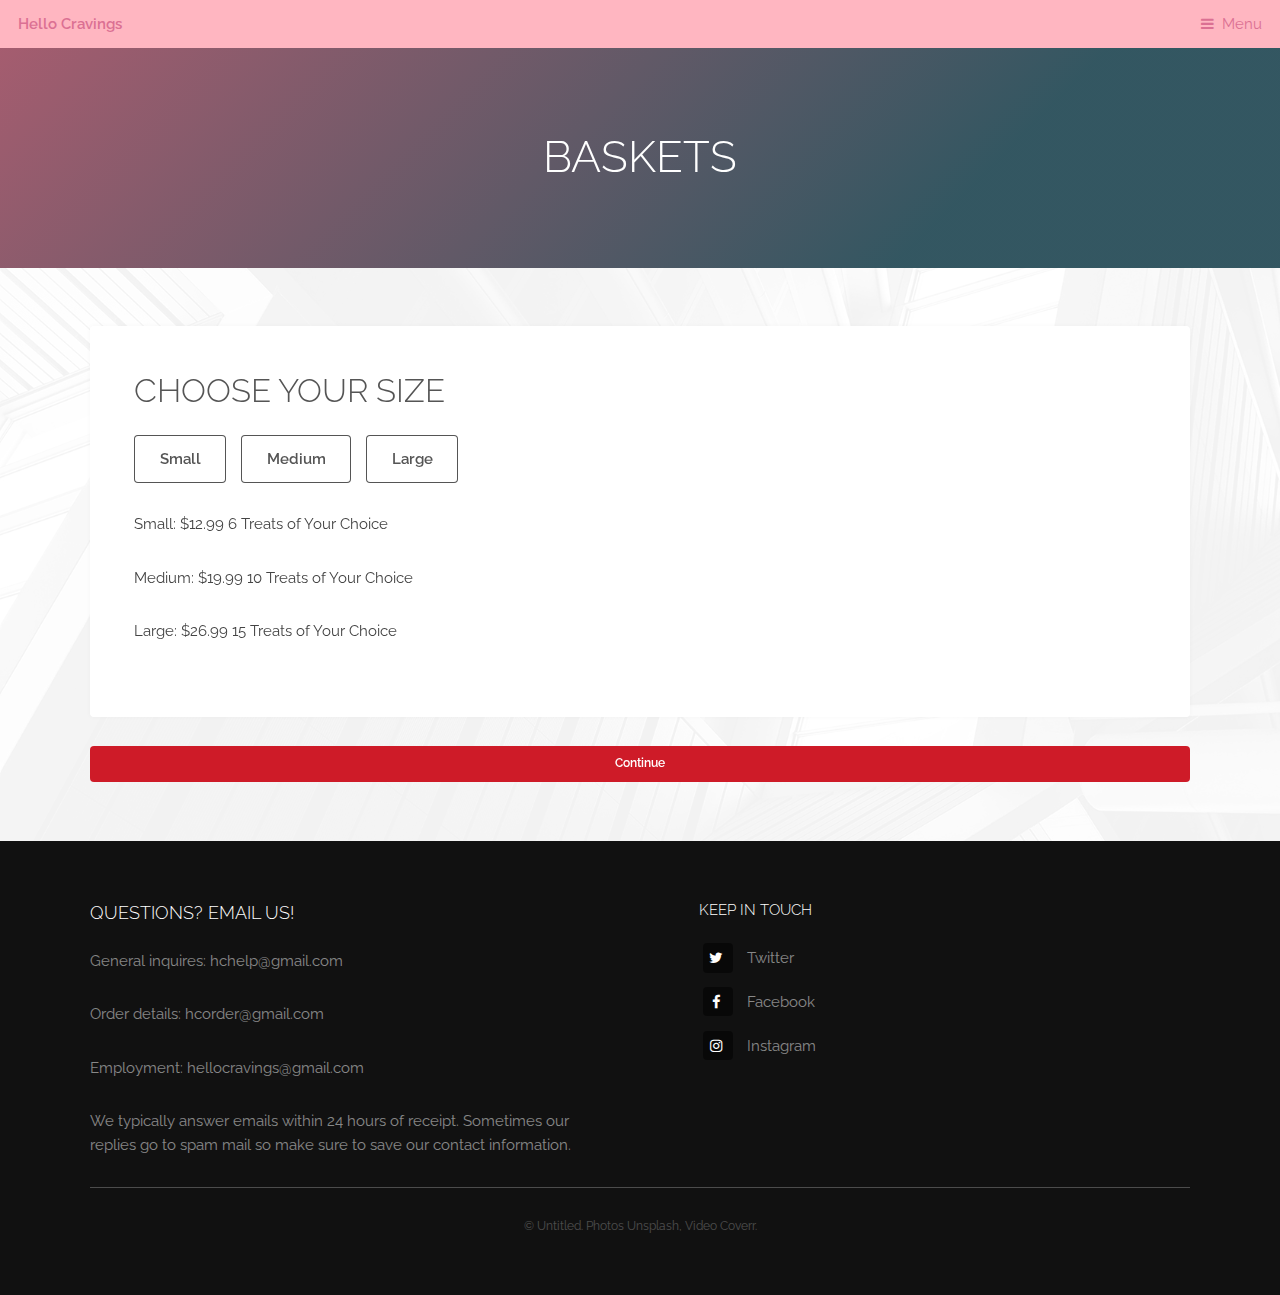
<file: baskets.html>
<!DOCTYPE HTML>
<!--
	Industrious by TEMPLATED
	templated.co @templatedco
	Released for free under the Creative Commons Attribution 3.0 license (templated.co/license)
-->
<html>
	<head>
		<title>Baskets - Hello Cravings</title>
		<meta charset="utf-8" />
		<meta name="viewport" content="width=device-width, initial-scale=1, user-scalable=no" />
		<meta name="description" content="" />
		<meta name="keywords" content="" />
		<link rel="stylesheet" href="assets/css/main.css" />
	</head>
	<body class="is-preload">

		<!-- Header -->
			<header id="header">
				<a class="logo" href="home page.html">Hello Cravings</a>
				<nav>
					<a href="#menu">Menu</a>
				</nav>
			</header>

		<!-- Nav -->
			<nav id="menu">
				<ul class="links">
					<li><a href="home page.html">Home</a></li>
					<li><a href="new.html">Monthly Specials</li>
					<li><a href="browse.html">Browse</a></li>
					<li><a href="baskets.html">Basket Options</a></li>
				</ul>
			</nav>

		<!-- Heading -->
			<div id="heading" >
				<h1>Baskets</h1>
			</div>

		<!-- Main -->
			<section id="main" class="wrapper">
				<div class="inner">
					<div class="content">
						<header>
							<h2>Choose your size</h2>
						</header>
						<ul class="actions">
							<li><a href="#" class="button">Small</a></li>
							<li><a href="#" class="button">Medium</a></li>
							<li><a href="#" class="button">Large</a></li>
						</ul>
						<p>Small: $12.99 6 Treats of Your Choice </p>
						<p>Medium: $19.99 10 Treats of Your Choice</p>
						<p>Large: $26.99 15 Treats of Your Choice</p>
						
					</div>
					<ul class="actions fit">
						<li><a href="#" class="button primary fit small">Continue</a></li>
						
					</ul>
				</div>
			</section>

		<!-- Footer -->
			<footer id="footer">
				<div class="inner">
					<div class="content">
						<section>
							<h3>Questions? Email Us!</h3>
							<p> General inquires: hchelp@gmail.com </p>
								<p>Order details: hcorder@gmail.com
								</p>
								<p>Employment: hellocravings@gmail.com</p>
								<p>We typically answer emails within 24 hours of receipt. Sometimes our replies go to spam mail so make sure to save our contact information.</p>
						</section>
					
						<section>
							<h4>Keep in touch</h4>
							<ul class="plain">
								<li><a href="#"><i class="icon fa-twitter">&nbsp;</i>Twitter</a></li>
								<li><a href="#"><i class="icon fa-facebook">&nbsp;</i>Facebook</a></li>
								<li><a href="#"><i class="icon fa-instagram">&nbsp;</i>Instagram</a></li>
								
							</ul>
						</section>
					</div>
					<div class="copyright">
						&copy; Untitled. Photos <a href="https://unsplash.co">Unsplash</a>, Video <a href="https://coverr.co">Coverr</a>.
					</div>
				</div>
			</footer>

		<!-- Scripts -->
			<script src="assets/js/jquery.min.js"></script>
			<script src="assets/js/browser.min.js"></script>
			<script src="assets/js/breakpoints.min.js"></script>
			<script src="assets/js/util.js"></script>
			<script src="assets/js/main.js"></script>

	</body>
</html>
</file>
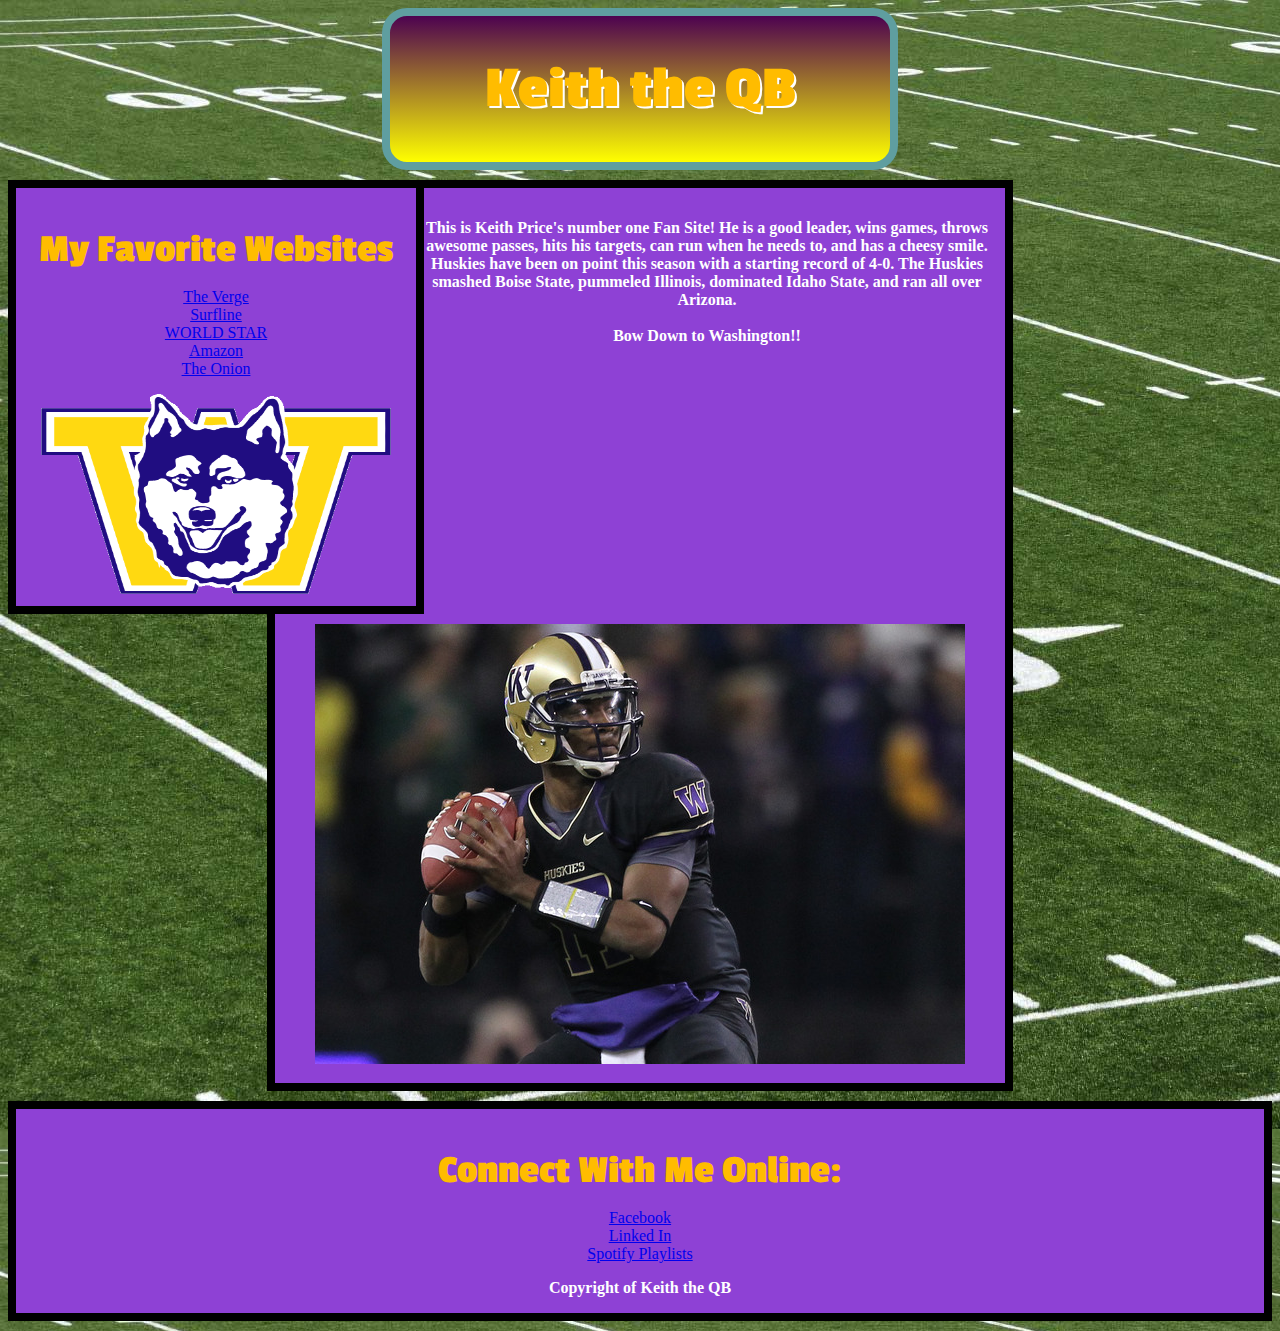
<file: introToCss.html>
<!DOCTYPE html>
	<head> 
		<title> Keith the QB  </title>
		<link rel="stylesheet" type="text/css" href="test.css" />
		<link href='http://fonts.googleapis.com/css?family=Passion+One' rel='stylesheet' type='text/css'>
	</head>

	<body>
		<div id = "Header">
			<h1> Keith the QB </h1>
		</div>
		
		<div id = "LeftNav">
			<h3> My Favorite Websites </h3>
			<ul>
				<li><a href="https://www.theverge.com">The Verge</a></li>
				<li><a href="https://www.surfline.com">Surfline</a></li>
				<li><a href="https://www.worldstarhiphop">WORLD STAR</a></li>
				<li><a href="https://www.amazon.com">Amazon</a></li>
				<li><a href="https://www.theonion.com">The Onion</a></li>
			</ul>
			<img src="icon.gif" width="350px" height="200px">
		</div>
		
		<div id = "Content">
			<p> This is Keith Price's number one Fan Site! He is a good leader, wins games, throws awesome passes, hits his targets, can run when he needs to, and has a cheesy smile. Huskies have been on point this season with a starting record of 4-0. The Huskies smashed Boise State, pummeled Illinois, dominated Idaho State, and ran all over Arizona. <br /><br /> <span id="bow">Bow Down to Washington!!</span></p>
			<img src="price.jpg">
		</div>
		
		<div id = "Footer">
			<h3>Connect With Me Online:</h3>
			<ul>
				<li><a href="https://www.Facebook.com">Facebook</a></li>
				<li><a href="https://www.Linkedin.com">Linked In</a></li>
				<li><a href="https://www.Spotify.com">Spotify Playlists</a></li>
			</ul>
			<p>Copyright of Keith the QB</p>
		</div>

	</body>

</html>
</file>
<file: test.css>
body{
    background-image: url('field.jpg');

}

p{
    color: white;
    font-family: "Ariel";
    font-weight: bold;


}

h3{
    color: #FFBC00;
    font-size: 40px;
    font-family: "Passion One";
    margin-bottom: 0px;

}

li{

}

#Header{
    width: 500px;
    margin-left: auto;
    margin-right: auto;
    margin-bottom: 10px;
    border:solid 8px black;
    border-radius: 25px; 
    text-align:center;
    background:linear-gradient(rgb(77, 2, 80), yellow);
    text-shadow: 2px 2px white;
    border-color: cadetblue;
    
}

#Header h1{
    font-size: 60px;
    font-family: "Passion One";
    color: #FFBC00;
    font-weight: bold;
 
}

#LeftNav{
    width: 400px;
    margin-left: auto;
    margin-right: auto;
    margin-bottom: 10px;
    float: left;
    border:solid 8px black;
    text-align:center;
    padding-bottom: 8px;
    background-color: #8E41D5;
}

#LeftNav img{

}

#LeftNav ul{
    list-style-type: none;
    padding-left: 0px;

}

#LeftNav h3{

}

#Content{
    width: 700px;
    margin-left: auto;
    margin-right: auto;
    margin-bottom: 10px;
    border:solid 8px black;
    text-align:center;
    padding: 15px;
    background-color: #8E41D5;
}

#Footer{
    margin-left: auto;
    margin-right: auto;
    margin-bottom: 10px;
    border:solid 8px black;
    text-align:center;
    background-color: #8E41D5;
    
}

#Footer ul{
    list-style-type: none;
    padding-left: 0px;
}
</file>
<file: assets/css/main.css>
@import url(font-awesome.min.css);
@import url("https://fonts.googleapis.com/css?family=Raleway:200,300,400,500,600");
/*
	Industrious by TEMPLATED
	templated.co @templatedco
	Released for free under the Creative Commons Attribution 3.0 license (templated.co/license)
*/
/* Basic */
@-ms-viewport {
  width: device-width; }
body {
  -ms-overflow-style: scrollbar; }

@media screen and (max-width: 480px) {
  html, body {
    min-width: 320px; } }
html {
  box-sizing: border-box; }

*, *:before, *:after {
  box-sizing: inherit; }

body {
  background: #ffffff; }
  body.is-preload *, body.is-preload *:before, body.is-preload *:after {
    -moz-animation: none !important;
    -webkit-animation: none !important;
    -ms-animation: none !important;
    animation: none !important;
    -moz-transition: none !important;
    -webkit-transition: none !important;
    -ms-transition: none !important;
    transition: none !important; }

html, body, div, span, applet, object,
iframe, h1, h2, h3, h4, h5, h6, p, blockquote,
pre, a, abbr, acronym, address, big, cite,
code, del, dfn, em, img, ins, kbd, q, s, samp,
small, strike, strong, sub, sup, tt, var, b,
u, i, center, dl, dt, dd, ol, ul, li, fieldset,
form, label, legend, table, caption, tbody,
tfoot, thead, tr, th, td, article, aside,
canvas, details, embed, figure, figcaption,
footer, header, hgroup, menu, nav, output, ruby,
section, summary, time, mark, audio, video {
  margin: 0;
  padding: 0;
  border: 0;
  font-size: 100%;
  font: inherit;
  vertical-align: baseline; }

article, aside, details, figcaption, figure,
footer, header, hgroup, menu, nav, section {
  display: block; }

body {
  line-height: 1; }

ol, ul {
  list-style: none; }

blockquote, q {
  quotes: none; }
  blockquote:before, blockquote:after, q:before, q:after {
    content: '';
    content: none; }

table {
  border-collapse: collapse;
  border-spacing: 0; }

body {
  -webkit-text-size-adjust: none; }

mark {
  background-color: transparent;
  color: inherit; }

input::-moz-focus-inner {
  border: 0;
  padding: 0; }

input, select, textarea {
  -moz-appearance: none;
  -webkit-appearance: none;
  -ms-appearance: none;
  appearance: none; }

/* Typography */
html {
  font-size: 13pt; }
  @media screen and (max-width: 1680px) {
    html {
      font-size: 11pt; } }
  @media screen and (max-width: 980px) {
    html {
      font-size: 12pt; } }
  @media screen and (max-width: 480px) {
    html {
      font-size: 11pt; } }

body {
  background-color: #ffffff;
  color: #444444; }

body, input, select, textarea {
  font-family: "Raleway", Arial, Helvetica, sans-serif;
  font-weight: 400;
  font-size: 1rem;
  line-height: 1.65; }

a {
  -moz-transition: color 0.2s ease-in-out;
  -webkit-transition: color 0.2s ease-in-out;
  -ms-transition: color 0.2s ease-in-out;
  transition: color 0.2s ease-in-out;
  text-decoration: underline; }
  a:hover {
    text-decoration: none; }

strong, b {
  font-weight: 600; }

em, i {
  font-style: italic; }

p {
  margin: 0 0 2rem 0; }

header.special {
  text-align: center;
  margin-bottom: 4rem; }
  header.special p {
    max-width: 75%;
    margin-left: auto;
    margin-right: auto; }

h1, h2, h3, h4, h5, h6 {
  font-weight: 300;
  line-height: 1.5;
  text-transform: uppercase;
  margin: 0 0 1.5rem 0; }
  h1 a, h2 a, h3 a, h4 a, h5 a, h6 a {
    color: inherit;
    text-decoration: none; }

h1 {
  font-size: 3rem;
  line-height: 1.2; }

h2 {
  font-size: 2.25rem;
  line-height: 1.3; }

h3 {
  font-size: 1.25rem; }

h4 {
  font-size: 1rem; }

h5 {
  font-size: 0.9rem; }

h6 {
  font-size: 0.7rem; }

@media screen and (max-width: 736px) {
  h1 {
    font-size: 2.75rem;
    line-height: 1.3; }

  h2 {
    font-size: 1.75rem;
    line-height: 1.5; }

  h3 {
    font-size: 1.25rem; } }
sub {
  font-size: 0.8rem;
  position: relative;
  top: 0.5rem; }

sup {
  font-size: 0.8rem;
  position: relative;
  top: -0.5rem; }

blockquote {
  border-left: solid 0.5rem;
  font-style: italic;
  margin: 0 0 2rem 0;
  padding: 1rem 0 1rem 2rem; }

code {
  border-radius: 4px;
  border: solid 1px;
  font-family: "Courier New", monospace;
  font-size: 0.9rem;
  margin: 0 0.25rem;
  padding: 0.25rem 0.65rem; }

pre {
  -webkit-overflow-scrolling: touch;
  font-family: "Courier New", monospace;
  font-size: 0.9rem;
  margin: 0 0 2rem 0; }
  pre code {
    display: block;
    line-height: 1.75;
    padding: 1rem 1.5rem;
    overflow-x: auto; }

hr {
  border: 0;
  border-bottom: solid 1px;
  margin: 2rem 0; }
  hr.major {
    margin: 4rem 0; }

input, select, textarea {
  color: #555555; }

a {
  color: #ce1b28; }

strong, b {
  color: #555555; }

h1, h2, h3, h4, h5, h6 {
  color: #555555; }

blockquote {
  border-left-color: rgba(0, 0, 0, 0.25); }

code {
  background: rgba(0, 0, 0, 0.075);
  border-color: rgba(0, 0, 0, 0.25); }

hr {
  border-bottom-color: rgba(0, 0, 0, 0.25); }

/* Inner */
.inner {
  margin: 0 auto;
  width: 75rem;
  max-width: calc(100% - 6rem); }
  @media screen and (max-width: 480px) {
    .inner {
      max-width: calc(100% - 3rem); } }

/* Button */
input[type="submit"],
input[type="reset"],
input[type="button"],
button,
.button {
  -moz-appearance: none;
  -webkit-appearance: none;
  -ms-appearance: none;
  appearance: none;
  -moz-transition: background-color 0.2s ease-in-out, box-shadow 0.2s ease-in-out, color 0.2s ease-in-out;
  -webkit-transition: background-color 0.2s ease-in-out, box-shadow 0.2s ease-in-out, color 0.2s ease-in-out;
  -ms-transition: background-color 0.2s ease-in-out, box-shadow 0.2s ease-in-out, color 0.2s ease-in-out;
  transition: background-color 0.2s ease-in-out, box-shadow 0.2s ease-in-out, color 0.2s ease-in-out;
  border: 0;
  border-radius: 4px;
  cursor: pointer;
  display: inline-block;
  font-weight: 600;
  height: 3.25rem;
  line-height: 3.25rem;
  padding: 0 1.75rem;
  text-align: center;
  text-decoration: none;
  white-space: nowrap; }
  input[type="submit"].small,
  input[type="reset"].small,
  input[type="button"].small,
  button.small,
  .button.small {
    font-size: 0.8rem;
    height: 2.4375rem;
    line-height: 2.4375rem;
    padding: 0 1.25rem; }
  input[type="submit"].large,
  input[type="reset"].large,
  input[type="button"].large,
  button.large,
  .button.large {
    font-size: 1.35rem;
    height: 4.0625rem;
    line-height: 4.0625rem;
    padding: 0 2rem; }
  input[type="submit"].wide,
  input[type="reset"].wide,
  input[type="button"].wide,
  button.wide,
  .button.wide {
    min-width: 13rem; }
  input[type="submit"].icon:before,
  input[type="reset"].icon:before,
  input[type="button"].icon:before,
  button.icon:before,
  .button.icon:before {
    margin-right: 0.5rem; }
  input[type="submit"].fit,
  input[type="reset"].fit,
  input[type="button"].fit,
  button.fit,
  .button.fit {
    width: 100%; }
  input[type="submit"].disabled, input[type="submit"]:disabled,
  input[type="reset"].disabled,
  input[type="reset"]:disabled,
  input[type="button"].disabled,
  input[type="button"]:disabled,
  button.disabled,
  button:disabled,
  .button.disabled,
  .button:disabled {
    pointer-events: none;
    opacity: 0.25; }

input[type="submit"],
input[type="reset"],
input[type="button"],
button,
.button {
  background-color: transparent;
  box-shadow: inset 0 0 0 1px #555555;
  color: #555555 !important; }
  input[type="submit"]:hover,
  input[type="reset"]:hover,
  input[type="button"]:hover,
  button:hover,
  .button:hover {
    box-shadow: inset 0 0 0 1px #ce1b28;
    color: #ce1b28 !important; }
    input[type="submit"]:hover:active,
    input[type="reset"]:hover:active,
    input[type="button"]:hover:active,
    button:hover:active,
    .button:hover:active {
      background-color: rgba(206, 27, 40, 0.25); }
  input[type="submit"].primary,
  input[type="reset"].primary,
  input[type="button"].primary,
  button.primary,
  .button.primary {
    box-shadow: none;
    background-color: #ce1b28;
    color: #ffffff !important; }
    input[type="submit"].primary:hover,
    input[type="reset"].primary:hover,
    input[type="button"].primary:hover,
    button.primary:hover,
    .button.primary:hover {
      background-color: #e2212f;
      box-shadow: none; }
      input[type="submit"].primary:hover:active,
      input[type="reset"].primary:hover:active,
      input[type="button"].primary:hover:active,
      button.primary:hover:active,
      .button.primary:hover:active {
        background-color: #b71824; }

/* Form */
form {
  margin: 0 0 2rem 0; }

input[type="text"],
input[type="password"],
input[type="email"],
input[type="tel"],
input[type="search"],
input[type="url"],
select,
textarea {
  -moz-appearance: none;
  -webkit-appearance: none;
  -ms-appearance: none;
  appearance: none;
  border-radius: 4px;
  border: none;
  border: solid 1px;
  color: inherit;
  display: block;
  outline: 0;
  padding: 0 1rem;
  text-decoration: none;
  width: 100%; }
  input[type="text"]:invalid,
  input[type="password"]:invalid,
  input[type="email"]:invalid,
  input[type="tel"]:invalid,
  input[type="search"]:invalid,
  input[type="url"]:invalid,
  select:invalid,
  textarea:invalid {
    box-shadow: none; }

label {
  display: block;
  font-size: 1rem;
  font-weight: 600;
  margin: 0 0 1rem 0; }

input[type="text"],
input[type="password"],
input[type="email"],
input[type="tel"],
input[type="search"],
input[type="url"] {
  height: 3.25rem; }

select {
  background-size: 1.25rem;
  background-repeat: no-repeat;
  background-position: calc(100% - 1rem) center;
  height: 3.25rem;
  padding-right: 3.25rem;
  text-overflow: ellipsis; }
  select:focus::-ms-value {
    background-color: transparent; }
  select::-ms-expand {
    display: none; }

textarea {
  padding: 0.75rem 1rem; }

input[type="checkbox"],
input[type="radio"] {
  -moz-appearance: none;
  -webkit-appearance: none;
  -ms-appearance: none;
  appearance: none;
  display: block;
  float: left;
  margin-right: -2rem;
  opacity: 0;
  width: 1rem;
  z-index: -1; }
  input[type="checkbox"] + label,
  input[type="radio"] + label {
    text-decoration: none;
    cursor: pointer;
    display: inline-block;
    font-size: 1rem;
    font-weight: 400;
    padding-left: 2.825rem;
    padding-right: 0.875rem;
    position: relative; }
    input[type="checkbox"] + label:before,
    input[type="radio"] + label:before {
      -moz-osx-font-smoothing: grayscale;
      -webkit-font-smoothing: antialiased;
      font-family: FontAwesome;
      font-style: normal;
      font-weight: normal;
      text-transform: none !important; }
    input[type="checkbox"] + label:before,
    input[type="radio"] + label:before {
      border-radius: 4px;
      border: solid 1px;
      content: '';
      display: inline-block;
      height: 1.95rem;
      left: 0;
      line-height: 1.86875rem;
      position: absolute;
      text-align: center;
      top: -0.1625rem;
      width: 1.95rem; }
  input[type="checkbox"]:checked + label:before,
  input[type="radio"]:checked + label:before {
    content: '\f00c'; }

input[type="checkbox"] + label:before {
  border-radius: 4px; }

input[type="radio"] + label:before {
  border-radius: 100%; }

::-webkit-input-placeholder {
  opacity: 1.0; }

:-moz-placeholder {
  opacity: 1.0; }

::-moz-placeholder {
  opacity: 1.0; }

:-ms-input-placeholder {
  opacity: 1.0; }

label {
  color: #555555; }

input[type="text"],
input[type="password"],
input[type="email"],
input[type="tel"],
input[type="search"],
input[type="url"],
select,
textarea {
  background-color: rgba(0, 0, 0, 0.075);
  border-color: rgba(0, 0, 0, 0.25); }
  input[type="text"]:focus,
  input[type="password"]:focus,
  input[type="email"]:focus,
  input[type="tel"]:focus,
  input[type="search"]:focus,
  input[type="url"]:focus,
  select:focus,
  textarea:focus {
    border-color: #ce1b28;
    box-shadow: 0 0 0 1px #ce1b28; }

select {
  background-image: url("data:image/svg+xml;charset=utf8,%3Csvg xmlns='http://www.w3.org/2000/svg' width='40' height='40' preserveAspectRatio='none' viewBox='0 0 40 40'%3E%3Cpath d='M9.4,12.3l10.4,10.4l10.4-10.4c0.2-0.2,0.5-0.4,0.9-0.4c0.3,0,0.6,0.1,0.9,0.4l3.3,3.3c0.2,0.2,0.4,0.5,0.4,0.9 c0,0.4-0.1,0.6-0.4,0.9L20.7,31.9c-0.2,0.2-0.5,0.4-0.9,0.4c-0.3,0-0.6-0.1-0.9-0.4L4.3,17.3c-0.2-0.2-0.4-0.5-0.4-0.9 c0-0.4,0.1-0.6,0.4-0.9l3.3-3.3c0.2-0.2,0.5-0.4,0.9-0.4S9.1,12.1,9.4,12.3z' fill='rgba(0, 0, 0, 0.25)' /%3E%3C/svg%3E"); }
  select option {
    color: #444444;
    background-color: #ffffff; }

input[type="checkbox"] + label,
input[type="radio"] + label {
  color: #444444; }
  input[type="checkbox"] + label:before,
  input[type="radio"] + label:before {
    background: rgba(0, 0, 0, 0.075);
    border-color: rgba(0, 0, 0, 0.25); }
input[type="checkbox"]:checked + label:before,
input[type="radio"]:checked + label:before {
  background-color: #ce1b28;
  border-color: #ce1b28;
  color: #ffffff; }
input[type="checkbox"]:focus + label:before,
input[type="radio"]:focus + label:before {
  border-color: #ce1b28;
  box-shadow: 0 0 0 1px #ce1b28; }

::-webkit-input-placeholder {
  color: #bbbbbb !important; }

:-moz-placeholder {
  color: #bbbbbb !important; }

::-moz-placeholder {
  color: #bbbbbb !important; }

:-ms-input-placeholder {
  color: #bbbbbb !important; }

/* List */
ol {
  list-style: decimal;
  margin: 0 0 2rem 0;
  padding-left: 1.25rem; }
  ol li {
    padding-left: 0.25rem; }

ul {
  list-style: disc;
  margin: 0 0 2rem 0;
  padding-left: 1rem; }
  ul li {
    padding-left: 0.325rem; }
  ul.plain {
    list-style: none;
    padding-left: 0; }
    ul.plain li {
      margin-bottom: 1rem; }
      ul.plain li .icon {
        border-radius: 4px;
        color: #ffffff;
        display: inline-block;
        margin-right: 1rem;
        text-align: center;
        width: 2rem;
        height: 2rem;
        line-height: 2rem;
        background: rgba(0, 0, 0, 0.5); }
  ul.alt {
    list-style: none;
    padding-left: 0; }
    ul.alt li {
      border-top: solid 1px;
      padding: 0.75rem 0; }
      ul.alt li:first-child {
        border-top: 0;
        padding-top: 0; }
      ul.alt li:last-child {
        padding-bottom: 0; }

dl {
  margin: 0 0 2rem 0; }
  dl dt {
    display: block;
    font-weight: 600;
    margin: 0 0 1rem 0; }
  dl dd {
    margin-left: 1.5rem; }

ul.alt li {
  border-top-color: rgba(0, 0, 0, 0.25); }

/* Table */
.table-wrapper {
  -webkit-overflow-scrolling: touch;
  overflow-x: auto; }

table {
  margin: 0 0 2rem 0;
  width: 100%; }
  table tbody tr {
    border: solid 1px;
    border-left: 0;
    border-right: 0; }
  table td {
    padding: 0.75rem 0.75rem; }
  table th {
    font-size: 0.9rem;
    font-weight: 600;
    padding: 0 0.75rem 0.75rem 0.75rem;
    text-align: left; }
  table thead {
    border-bottom: solid 2px; }
  table tfoot {
    border-top: solid 2px; }
  table.alt {
    border-collapse: separate; }
    table.alt tbody tr td {
      border: solid 1px;
      border-left-width: 0;
      border-top-width: 0; }
      table.alt tbody tr td:first-child {
        border-left-width: 1px; }
    table.alt tbody tr:first-child td {
      border-top-width: 1px; }
    table.alt thead {
      border-bottom: 0; }
    table.alt tfoot {
      border-top: 0; }

table tbody tr {
  border-color: rgba(0, 0, 0, 0.25); }
  table tbody tr:nth-child(2n + 1) {
    background-color: rgba(0, 0, 0, 0.075); }
table th {
  color: #555555; }
table thead {
  border-bottom-color: rgba(0, 0, 0, 0.25); }
table tfoot {
  border-top-color: rgba(0, 0, 0, 0.25); }
table.alt tbody tr td {
  border-color: rgba(0, 0, 0, 0.25); }

/* Highlights */
.highlights {
  width: 100%;
  margin: 2.5rem 0;
  display: -moz-flex;
  display: -webkit-flex;
  display: -ms-flex;
  display: flex;
  -moz-flex-wrap: wrap;
  -webkit-flex-wrap: wrap;
  -ms-flex-wrap: wrap;
  flex-wrap: wrap;
  -moz-align-items: -moz-stretch;
  -webkit-align-items: -webkit-stretch;
  -ms-align-items: -ms-stretch;
  align-items: stretch; }
  .highlights > * {
    -moz-flex-shrink: 1;
    -webkit-flex-shrink: 1;
    -ms-flex-shrink: 1;
    flex-shrink: 1;
    -moz-flex-grow: 0;
    -webkit-flex-grow: 0;
    -ms-flex-grow: 0;
    flex-grow: 0; }
  .highlights > * {
    width: 33.3333333333%; }
  .highlights > * {
    padding: 1.5rem;
    width: calc(33.3333333333% + 1rem); }
  .highlights > :nth-child(-n + 3) {
    padding-top: 0; }
  .highlights > :nth-last-child(-n + 3) {
    padding-bottom: 0; }
  .highlights > :nth-child(3n + 1) {
    padding-left: 0; }
  .highlights > :nth-child(3n) {
    padding-right: 0; }
  .highlights > :nth-child(3n + 1),
  .highlights > :nth-child(3n) {
    width: calc(33.3333333333% + -0.5rem); }
  .highlights .content {
    border-radius: 4px;
    height: 100%;
    padding: 3rem;
    text-align: center; }
    .highlights .content .icon {
      font-size: 5rem; }
  .highlights > div > :last-child {
    margin-bottom: 0; }
  @media screen and (max-width: 980px) {
    .highlights > * {
      width: 50%; }
    .highlights > * {
      padding: 1rem;
      width: calc(33.3333333333% + 0.6666666667rem); }
    .highlights > :nth-child(-n + 3) {
      padding-top: 1rem; }
    .highlights > :nth-last-child(-n + 3) {
      padding-bottom: 1rem; }
    .highlights > :nth-child(3n + 1) {
      padding-left: 1rem; }
    .highlights > :nth-child(3n) {
      padding-right: 1rem; }
    .highlights > :nth-child(3n + 1),
    .highlights > :nth-child(3n) {
      padding: 1rem;
      width: calc(50% + 1rem); }
    .highlights > * {
      padding: 1rem;
      width: calc(50% + 1rem); }
    .highlights > :nth-child(-n + 2) {
      padding-top: 0; }
    .highlights > :nth-last-child(-n + 2) {
      padding-bottom: 0; }
    .highlights > :nth-child(2n + 1) {
      padding-left: 0; }
    .highlights > :nth-child(2n) {
      padding-right: 0; }
    .highlights > :nth-child(2n + 1),
    .highlights > :nth-child(2n) {
      width: calc(50% + 0rem); }
    .highlights .content {
      padding: 2rem; } }
  @media screen and (max-width: 736px) {
    .highlights > * {
      width: 100%; }
    .highlights > * {
      padding: 1rem;
      width: calc(33.3333333333% + 0.6666666667rem); }
    .highlights > :nth-child(-n + 3) {
      padding-top: 1rem; }
    .highlights > :nth-last-child(-n + 3) {
      padding-bottom: 1rem; }
    .highlights > :nth-child(3n + 1) {
      padding-left: 1rem; }
    .highlights > :nth-child(3n) {
      padding-right: 1rem; }
    .highlights > :nth-child(3n + 1),
    .highlights > :nth-child(3n) {
      padding: 1rem;
      width: calc(100% + 2rem); }
    .highlights > * {
      padding: 1rem;
      width: calc(50% + 1rem); }
    .highlights > :nth-child(-n + 2) {
      padding-top: 1rem; }
    .highlights > :nth-last-child(-n + 2) {
      padding-bottom: 1rem; }
    .highlights > :nth-child(2n + 1) {
      padding-left: 1rem; }
    .highlights > :nth-child(2n) {
      padding-right: 1rem; }
    .highlights > :nth-child(2n + 1),
    .highlights > :nth-child(2n) {
      padding: 1rem;
      width: calc(100% + 2rem); }
    .highlights > * {
      padding: 1rem;
      width: calc(100% + 2rem); }
    .highlights > :nth-child(-n + 1) {
      padding-top: 0; }
    .highlights > :nth-last-child(-n + 1) {
      padding-bottom: 0; }
    .highlights > :nth-child(1n + 1) {
      padding-left: 0; }
    .highlights > :nth-child(1n) {
      padding-right: 0; }
    .highlights > :nth-child(1n + 1),
    .highlights > :nth-child(1n) {
      width: calc(100% + 1rem); } }

.highlights .content {
  background: #ffffff;
  box-shadow: 0px 0px 4px 1px rgba(0, 0, 0, 0.025); }

/* Testimonials */
.testimonials {
  margin: 2.5rem 0;
  width: 100%;
  display: -moz-flex;
  display: -webkit-flex;
  display: -ms-flex;
  display: flex;
  -moz-flex-wrap: wrap;
  -webkit-flex-wrap: wrap;
  -ms-flex-wrap: wrap;
  flex-wrap: wrap;
  -moz-align-items: -moz-stretch;
  -webkit-align-items: -webkit-stretch;
  -ms-align-items: -ms-stretch;
  align-items: stretch; }
  .testimonials > * {
    -moz-flex-shrink: 1;
    -webkit-flex-shrink: 1;
    -ms-flex-shrink: 1;
    flex-shrink: 1;
    -moz-flex-grow: 0;
    -webkit-flex-grow: 0;
    -ms-flex-grow: 0;
    flex-grow: 0; }
  .testimonials > * {
    width: 33.3333333333%; }
  .testimonials > * {
    padding: 1.5rem;
    width: calc(33.3333333333% + 1rem); }
  .testimonials > :nth-child(-n + 3) {
    padding-top: 0; }
  .testimonials > :nth-last-child(-n + 3) {
    padding-bottom: 0; }
  .testimonials > :nth-child(3n + 1) {
    padding-left: 0; }
  .testimonials > :nth-child(3n) {
    padding-right: 0; }
  .testimonials > :nth-child(3n + 1),
  .testimonials > :nth-child(3n) {
    width: calc(33.3333333333% + -0.5rem); }
  .testimonials .content {
    border-radius: 4px;
    height: 100%;
    padding: 3rem; }
    .testimonials .content .author {
      display: -moz-flex;
      display: -webkit-flex;
      display: -ms-flex;
      display: flex;
      -moz-align-items: center;
      -webkit-align-items: center;
      -ms-align-items: center;
      align-items: center; }
      .testimonials .content .author blockquote {
        margin: 0; }
      .testimonials .content .author .image {
        margin-right: 2rem;
        width: 20%; }
        .testimonials .content .author .image img {
          border-radius: 100%;
          max-width: 100%; }
    .testimonials .content .credit {
      font-size: 0.75rem; }
    .testimonials .content p:last-child {
      margin: 0; }
  .testimonials > div > :last-child {
    margin-bottom: 0; }
  @media screen and (max-width: 980px) {
    .testimonials > * {
      width: 50%; }
    .testimonials > * {
      padding: 1rem;
      width: calc(33.3333333333% + 0.6666666667rem); }
    .testimonials > :nth-child(-n + 3) {
      padding-top: 1rem; }
    .testimonials > :nth-last-child(-n + 3) {
      padding-bottom: 1rem; }
    .testimonials > :nth-child(3n + 1) {
      padding-left: 1rem; }
    .testimonials > :nth-child(3n) {
      padding-right: 1rem; }
    .testimonials > :nth-child(3n + 1),
    .testimonials > :nth-child(3n) {
      padding: 1rem;
      width: calc(50% + 1rem); }
    .testimonials > * {
      padding: 1rem;
      width: calc(50% + 1rem); }
    .testimonials > :nth-child(-n + 2) {
      padding-top: 0; }
    .testimonials > :nth-last-child(-n + 2) {
      padding-bottom: 0; }
    .testimonials > :nth-child(2n + 1) {
      padding-left: 0; }
    .testimonials > :nth-child(2n) {
      padding-right: 0; }
    .testimonials > :nth-child(2n + 1),
    .testimonials > :nth-child(2n) {
      width: calc(50% + 0rem); }
    .testimonials .content {
      padding: 2rem; } }
  @media screen and (max-width: 736px) {
    .testimonials > * {
      width: 100%; }
    .testimonials > * {
      padding: 1rem;
      width: calc(33.3333333333% + 0.6666666667rem); }
    .testimonials > :nth-child(-n + 3) {
      padding-top: 1rem; }
    .testimonials > :nth-last-child(-n + 3) {
      padding-bottom: 1rem; }
    .testimonials > :nth-child(3n + 1) {
      padding-left: 1rem; }
    .testimonials > :nth-child(3n) {
      padding-right: 1rem; }
    .testimonials > :nth-child(3n + 1),
    .testimonials > :nth-child(3n) {
      padding: 1rem;
      width: calc(100% + 2rem); }
    .testimonials > * {
      padding: 1rem;
      width: calc(50% + 1rem); }
    .testimonials > :nth-child(-n + 2) {
      padding-top: 1rem; }
    .testimonials > :nth-last-child(-n + 2) {
      padding-bottom: 1rem; }
    .testimonials > :nth-child(2n + 1) {
      padding-left: 1rem; }
    .testimonials > :nth-child(2n) {
      padding-right: 1rem; }
    .testimonials > :nth-child(2n + 1),
    .testimonials > :nth-child(2n) {
      padding: 1rem;
      width: calc(100% + 2rem); }
    .testimonials > * {
      padding: 1rem;
      width: calc(100% + 2rem); }
    .testimonials > :nth-child(-n + 1) {
      padding-top: 0; }
    .testimonials > :nth-last-child(-n + 1) {
      padding-bottom: 0; }
    .testimonials > :nth-child(1n + 1) {
      padding-left: 0; }
    .testimonials > :nth-child(1n) {
      padding-right: 0; }
    .testimonials > :nth-child(1n + 1),
    .testimonials > :nth-child(1n) {
      width: calc(100% + 1rem); } }

.testimonials .content {
  background: #ffffff;
  box-shadow: 0px 0px 4px 1px rgba(0, 0, 0, 0.025); }
  .testimonials .content .credit strong {
    color:rgb(150, 85, 96); }

/* Actions */
ul.actions {
  display: -moz-flex;
  display: -webkit-flex;
  display: -ms-flex;
  display: flex;
  cursor: default;
  list-style: none;
  margin-left: -1rem;
  padding-left: 0; }
  ul.actions li {
    padding: 0 0 0 1rem;
    vertical-align: middle; }
  ul.actions.special {
    -moz-justify-content: center;
    -webkit-justify-content: center;
    -ms-justify-content: center;
    justify-content: center;
    width: calc(100% + 1rem); }
  ul.actions.stacked {
    -moz-flex-direction: column;
    -webkit-flex-direction: column;
    -ms-flex-direction: column;
    flex-direction: column;
    margin-left: 0; }
    ul.actions.stacked li {
      padding: 1.3rem 0 0 0; }
      ul.actions.stacked li:first-child {
        padding-top: 0; }
  ul.actions.fit {
    width: calc(100% + 1rem); }
    ul.actions.fit li {
      -moz-flex-grow: 1;
      -webkit-flex-grow: 1;
      -ms-flex-grow: 1;
      flex-grow: 1;
      -moz-flex-shrink: 1;
      -webkit-flex-shrink: 1;
      -ms-flex-shrink: 1;
      flex-shrink: 1;
      width: 100%; }
      ul.actions.fit li > * {
        width: 100%; }
    ul.actions.fit.stacked {
      width: 100%; }
  @media screen and (max-width: 480px) {
    ul.actions:not(.fixed) {
      -moz-flex-direction: column;
      -webkit-flex-direction: column;
      -ms-flex-direction: column;
      flex-direction: column;
      margin-left: 0;
      width: 100% !important; }
      ul.actions:not(.fixed) li {
        -moz-flex-grow: 1;
        -webkit-flex-grow: 1;
        -ms-flex-grow: 1;
        flex-grow: 1;
        -moz-flex-shrink: 1;
        -webkit-flex-shrink: 1;
        -ms-flex-shrink: 1;
        flex-shrink: 1;
        padding: 1rem 0 0 0;
        text-align: center;
        width: 100%; }
        ul.actions:not(.fixed) li > * {
          width: 100%; }
        ul.actions:not(.fixed) li:first-child {
          padding-top: 0; }
        ul.actions:not(.fixed) li input[type="submit"],
        ul.actions:not(.fixed) li input[type="reset"],
        ul.actions:not(.fixed) li input[type="button"],
        ul.actions:not(.fixed) li button,
        ul.actions:not(.fixed) li .button {
          width: 100%; }
          ul.actions:not(.fixed) li input[type="submit"].icon:before,
          ul.actions:not(.fixed) li input[type="reset"].icon:before,
          ul.actions:not(.fixed) li input[type="button"].icon:before,
          ul.actions:not(.fixed) li button.icon:before,
          ul.actions:not(.fixed) li .button.icon:before {
            margin-left: -0.5rem; } }

/* Grid */
.row {
  display: flex;
  flex-wrap: wrap;
  box-sizing: border-box; }
  .row > * {
    box-sizing: border-box; }
  .row.gtr-uniform > * > :last-child {
    margin-bottom: 0; }

.row > .imp {
  order: -1; }
.row > .col-1 {
  width: 8.3333333333%; }
.row > .off-1 {
  margin-left: 8.3333333333%; }
.row > .col-2 {
  width: 16.6666666667%; }
.row > .off-2 {
  margin-left: 16.6666666667%; }
.row > .col-3 {
  width: 25%; }
.row > .off-3 {
  margin-left: 25%; }
.row > .col-4 {
  width: 33.3333333333%; }
.row > .off-4 {
  margin-left: 33.3333333333%; }
.row > .col-5 {
  width: 41.6666666667%; }
.row > .off-5 {
  margin-left: 41.6666666667%; }
.row > .col-6 {
  width: 50%; }
.row > .off-6 {
  margin-left: 50%; }
.row > .col-7 {
  width: 58.3333333333%; }
.row > .off-7 {
  margin-left: 58.3333333333%; }
.row > .col-8 {
  width: 66.6666666667%; }
.row > .off-8 {
  margin-left: 66.6666666667%; }
.row > .col-9 {
  width: 75%; }
.row > .off-9 {
  margin-left: 75%; }
.row > .col-10 {
  width: 83.3333333333%; }
.row > .off-10 {
  margin-left: 83.3333333333%; }
.row > .col-11 {
  width: 91.6666666667%; }
.row > .off-11 {
  margin-left: 91.6666666667%; }
.row > .col-12 {
  width: 100%; }
.row > .off-12 {
  margin-left: 100%; }
.row.gtr-0 {
  margin-top: 0;
  margin-left: 0rem; }
  .row.gtr-0 > * {
    padding: 0 0 0 0rem; }
  .row.gtr-0.gtr-uniform {
    margin-top: 0rem; }
    .row.gtr-0.gtr-uniform > * {
      padding-top: 0rem; }
.row.gtr-25 {
  margin-top: 0;
  margin-left: -0.75rem; }
  .row.gtr-25 > * {
    padding: 0 0 0 0.75rem; }
  .row.gtr-25.gtr-uniform {
    margin-top: -0.75rem; }
    .row.gtr-25.gtr-uniform > * {
      padding-top: 0.75rem; }
.row.gtr-50 {
  margin-top: 0;
  margin-left: -1.5rem; }
  .row.gtr-50 > * {
    padding: 0 0 0 1.5rem; }
  .row.gtr-50.gtr-uniform {
    margin-top: -1.5rem; }
    .row.gtr-50.gtr-uniform > * {
      padding-top: 1.5rem; }
.row {
  margin-top: 0;
  margin-left: -3rem; }
  .row > * {
    padding: 0 0 0 3rem; }
  .row.gtr-uniform {
    margin-top: -3rem; }
    .row.gtr-uniform > * {
      padding-top: 3rem; }
.row.gtr-150 {
  margin-top: 0;
  margin-left: -4.5rem; }
  .row.gtr-150 > * {
    padding: 0 0 0 4.5rem; }
  .row.gtr-150.gtr-uniform {
    margin-top: -4.5rem; }
    .row.gtr-150.gtr-uniform > * {
      padding-top: 4.5rem; }
.row.gtr-200 {
  margin-top: 0;
  margin-left: -6rem; }
  .row.gtr-200 > * {
    padding: 0 0 0 6rem; }
  .row.gtr-200.gtr-uniform {
    margin-top: -6rem; }
    .row.gtr-200.gtr-uniform > * {
      padding-top: 6rem; }

@media screen and (max-width: 1680px) {
  .row {
    display: flex;
    flex-wrap: wrap;
    box-sizing: border-box; }
    .row > * {
      box-sizing: border-box; }
    .row.gtr-uniform > * > :last-child {
      margin-bottom: 0; }

  .row > .imp-xlarge {
    order: -1; }
  .row > .col-1-xlarge {
    width: 8.3333333333%; }
  .row > .off-1-xlarge {
    margin-left: 8.3333333333%; }
  .row > .col-2-xlarge {
    width: 16.6666666667%; }
  .row > .off-2-xlarge {
    margin-left: 16.6666666667%; }
  .row > .col-3-xlarge {
    width: 25%; }
  .row > .off-3-xlarge {
    margin-left: 25%; }
  .row > .col-4-xlarge {
    width: 33.3333333333%; }
  .row > .off-4-xlarge {
    margin-left: 33.3333333333%; }
  .row > .col-5-xlarge {
    width: 41.6666666667%; }
  .row > .off-5-xlarge {
    margin-left: 41.6666666667%; }
  .row > .col-6-xlarge {
    width: 50%; }
  .row > .off-6-xlarge {
    margin-left: 50%; }
  .row > .col-7-xlarge {
    width: 58.3333333333%; }
  .row > .off-7-xlarge {
    margin-left: 58.3333333333%; }
  .row > .col-8-xlarge {
    width: 66.6666666667%; }
  .row > .off-8-xlarge {
    margin-left: 66.6666666667%; }
  .row > .col-9-xlarge {
    width: 75%; }
  .row > .off-9-xlarge {
    margin-left: 75%; }
  .row > .col-10-xlarge {
    width: 83.3333333333%; }
  .row > .off-10-xlarge {
    margin-left: 83.3333333333%; }
  .row > .col-11-xlarge {
    width: 91.6666666667%; }
  .row > .off-11-xlarge {
    margin-left: 91.6666666667%; }
  .row > .col-12-xlarge {
    width: 100%; }
  .row > .off-12-xlarge {
    margin-left: 100%; }
  .row.gtr-0 {
    margin-top: 0;
    margin-left: 0rem; }
    .row.gtr-0 > * {
      padding: 0 0 0 0rem; }
    .row.gtr-0.gtr-uniform {
      margin-top: 0rem; }
      .row.gtr-0.gtr-uniform > * {
        padding-top: 0rem; }
  .row.gtr-25 {
    margin-top: 0;
    margin-left: -0.75rem; }
    .row.gtr-25 > * {
      padding: 0 0 0 0.75rem; }
    .row.gtr-25.gtr-uniform {
      margin-top: -0.75rem; }
      .row.gtr-25.gtr-uniform > * {
        padding-top: 0.75rem; }
  .row.gtr-50 {
    margin-top: 0;
    margin-left: -1.5rem; }
    .row.gtr-50 > * {
      padding: 0 0 0 1.5rem; }
    .row.gtr-50.gtr-uniform {
      margin-top: -1.5rem; }
      .row.gtr-50.gtr-uniform > * {
        padding-top: 1.5rem; }
  .row {
    margin-top: 0;
    margin-left: -3rem; }
    .row > * {
      padding: 0 0 0 3rem; }
    .row.gtr-uniform {
      margin-top: -3rem; }
      .row.gtr-uniform > * {
        padding-top: 3rem; }
  .row.gtr-150 {
    margin-top: 0;
    margin-left: -4.5rem; }
    .row.gtr-150 > * {
      padding: 0 0 0 4.5rem; }
    .row.gtr-150.gtr-uniform {
      margin-top: -4.5rem; }
      .row.gtr-150.gtr-uniform > * {
        padding-top: 4.5rem; }
  .row.gtr-200 {
    margin-top: 0;
    margin-left: -6rem; }
    .row.gtr-200 > * {
      padding: 0 0 0 6rem; }
    .row.gtr-200.gtr-uniform {
      margin-top: -6rem; }
      .row.gtr-200.gtr-uniform > * {
        padding-top: 6rem; } }
@media screen and (max-width: 1280px) {
  .row {
    display: flex;
    flex-wrap: wrap;
    box-sizing: border-box; }
    .row > * {
      box-sizing: border-box; }
    .row.gtr-uniform > * > :last-child {
      margin-bottom: 0; }

  .row > .imp-large {
    order: -1; }
  .row > .col-1-large {
    width: 8.3333333333%; }
  .row > .off-1-large {
    margin-left: 8.3333333333%; }
  .row > .col-2-large {
    width: 16.6666666667%; }
  .row > .off-2-large {
    margin-left: 16.6666666667%; }
  .row > .col-3-large {
    width: 25%; }
  .row > .off-3-large {
    margin-left: 25%; }
  .row > .col-4-large {
    width: 33.3333333333%; }
  .row > .off-4-large {
    margin-left: 33.3333333333%; }
  .row > .col-5-large {
    width: 41.6666666667%; }
  .row > .off-5-large {
    margin-left: 41.6666666667%; }
  .row > .col-6-large {
    width: 50%; }
  .row > .off-6-large {
    margin-left: 50%; }
  .row > .col-7-large {
    width: 58.3333333333%; }
  .row > .off-7-large {
    margin-left: 58.3333333333%; }
  .row > .col-8-large {
    width: 66.6666666667%; }
  .row > .off-8-large {
    margin-left: 66.6666666667%; }
  .row > .col-9-large {
    width: 75%; }
  .row > .off-9-large {
    margin-left: 75%; }
  .row > .col-10-large {
    width: 83.3333333333%; }
  .row > .off-10-large {
    margin-left: 83.3333333333%; }
  .row > .col-11-large {
    width: 91.6666666667%; }
  .row > .off-11-large {
    margin-left: 91.6666666667%; }
  .row > .col-12-large {
    width: 100%; }
  .row > .off-12-large {
    margin-left: 100%; }
  .row.gtr-0 {
    margin-top: 0;
    margin-left: 0rem; }
    .row.gtr-0 > * {
      padding: 0 0 0 0rem; }
    .row.gtr-0.gtr-uniform {
      margin-top: 0rem; }
      .row.gtr-0.gtr-uniform > * {
        padding-top: 0rem; }
  .row.gtr-25 {
    margin-top: 0;
    margin-left: -0.375rem; }
    .row.gtr-25 > * {
      padding: 0 0 0 0.375rem; }
    .row.gtr-25.gtr-uniform {
      margin-top: -0.375rem; }
      .row.gtr-25.gtr-uniform > * {
        padding-top: 0.375rem; }
  .row.gtr-50 {
    margin-top: 0;
    margin-left: -0.75rem; }
    .row.gtr-50 > * {
      padding: 0 0 0 0.75rem; }
    .row.gtr-50.gtr-uniform {
      margin-top: -0.75rem; }
      .row.gtr-50.gtr-uniform > * {
        padding-top: 0.75rem; }
  .row {
    margin-top: 0;
    margin-left: -1.5rem; }
    .row > * {
      padding: 0 0 0 1.5rem; }
    .row.gtr-uniform {
      margin-top: -1.5rem; }
      .row.gtr-uniform > * {
        padding-top: 1.5rem; }
  .row.gtr-150 {
    margin-top: 0;
    margin-left: -2.25rem; }
    .row.gtr-150 > * {
      padding: 0 0 0 2.25rem; }
    .row.gtr-150.gtr-uniform {
      margin-top: -2.25rem; }
      .row.gtr-150.gtr-uniform > * {
        padding-top: 2.25rem; }
  .row.gtr-200 {
    margin-top: 0;
    margin-left: -3rem; }
    .row.gtr-200 > * {
      padding: 0 0 0 3rem; }
    .row.gtr-200.gtr-uniform {
      margin-top: -3rem; }
      .row.gtr-200.gtr-uniform > * {
        padding-top: 3rem; } }
@media screen and (max-width: 980px) {
  .row {
    display: flex;
    flex-wrap: wrap;
    box-sizing: border-box; }
    .row > * {
      box-sizing: border-box; }
    .row.gtr-uniform > * > :last-child {
      margin-bottom: 0; }

  .row > .imp-medium {
    order: -1; }
  .row > .col-1-medium {
    width: 8.3333333333%; }
  .row > .off-1-medium {
    margin-left: 8.3333333333%; }
  .row > .col-2-medium {
    width: 16.6666666667%; }
  .row > .off-2-medium {
    margin-left: 16.6666666667%; }
  .row > .col-3-medium {
    width: 25%; }
  .row > .off-3-medium {
    margin-left: 25%; }
  .row > .col-4-medium {
    width: 33.3333333333%; }
  .row > .off-4-medium {
    margin-left: 33.3333333333%; }
  .row > .col-5-medium {
    width: 41.6666666667%; }
  .row > .off-5-medium {
    margin-left: 41.6666666667%; }
  .row > .col-6-medium {
    width: 50%; }
  .row > .off-6-medium {
    margin-left: 50%; }
  .row > .col-7-medium {
    width: 58.3333333333%; }
  .row > .off-7-medium {
    margin-left: 58.3333333333%; }
  .row > .col-8-medium {
    width: 66.6666666667%; }
  .row > .off-8-medium {
    margin-left: 66.6666666667%; }
  .row > .col-9-medium {
    width: 75%; }
  .row > .off-9-medium {
    margin-left: 75%; }
  .row > .col-10-medium {
    width: 83.3333333333%; }
  .row > .off-10-medium {
    margin-left: 83.3333333333%; }
  .row > .col-11-medium {
    width: 91.6666666667%; }
  .row > .off-11-medium {
    margin-left: 91.6666666667%; }
  .row > .col-12-medium {
    width: 100%; }
  .row > .off-12-medium {
    margin-left: 100%; }
  .row.gtr-0 {
    margin-top: 0;
    margin-left: 0rem; }
    .row.gtr-0 > * {
      padding: 0 0 0 0rem; }
    .row.gtr-0.gtr-uniform {
      margin-top: 0rem; }
      .row.gtr-0.gtr-uniform > * {
        padding-top: 0rem; }
  .row.gtr-25 {
    margin-top: 0;
    margin-left: -0.375rem; }
    .row.gtr-25 > * {
      padding: 0 0 0 0.375rem; }
    .row.gtr-25.gtr-uniform {
      margin-top: -0.375rem; }
      .row.gtr-25.gtr-uniform > * {
        padding-top: 0.375rem; }
  .row.gtr-50 {
    margin-top: 0;
    margin-left: -0.75rem; }
    .row.gtr-50 > * {
      padding: 0 0 0 0.75rem; }
    .row.gtr-50.gtr-uniform {
      margin-top: -0.75rem; }
      .row.gtr-50.gtr-uniform > * {
        padding-top: 0.75rem; }
  .row {
    margin-top: 0;
    margin-left: -1.5rem; }
    .row > * {
      padding: 0 0 0 1.5rem; }
    .row.gtr-uniform {
      margin-top: -1.5rem; }
      .row.gtr-uniform > * {
        padding-top: 1.5rem; }
  .row.gtr-150 {
    margin-top: 0;
    margin-left: -2.25rem; }
    .row.gtr-150 > * {
      padding: 0 0 0 2.25rem; }
    .row.gtr-150.gtr-uniform {
      margin-top: -2.25rem; }
      .row.gtr-150.gtr-uniform > * {
        padding-top: 2.25rem; }
  .row.gtr-200 {
    margin-top: 0;
    margin-left: -3rem; }
    .row.gtr-200 > * {
      padding: 0 0 0 3rem; }
    .row.gtr-200.gtr-uniform {
      margin-top: -3rem; }
      .row.gtr-200.gtr-uniform > * {
        padding-top: 3rem; } }
@media screen and (max-width: 736px) {
  .row {
    display: flex;
    flex-wrap: wrap;
    box-sizing: border-box; }
    .row > * {
      box-sizing: border-box; }
    .row.gtr-uniform > * > :last-child {
      margin-bottom: 0; }

  .row > .imp-small {
    order: -1; }
  .row > .col-1-small {
    width: 8.3333333333%; }
  .row > .off-1-small {
    margin-left: 8.3333333333%; }
  .row > .col-2-small {
    width: 16.6666666667%; }
  .row > .off-2-small {
    margin-left: 16.6666666667%; }
  .row > .col-3-small {
    width: 25%; }
  .row > .off-3-small {
    margin-left: 25%; }
  .row > .col-4-small {
    width: 33.3333333333%; }
  .row > .off-4-small {
    margin-left: 33.3333333333%; }
  .row > .col-5-small {
    width: 41.6666666667%; }
  .row > .off-5-small {
    margin-left: 41.6666666667%; }
  .row > .col-6-small {
    width: 50%; }
  .row > .off-6-small {
    margin-left: 50%; }
  .row > .col-7-small {
    width: 58.3333333333%; }
  .row > .off-7-small {
    margin-left: 58.3333333333%; }
  .row > .col-8-small {
    width: 66.6666666667%; }
  .row > .off-8-small {
    margin-left: 66.6666666667%; }
  .row > .col-9-small {
    width: 75%; }
  .row > .off-9-small {
    margin-left: 75%; }
  .row > .col-10-small {
    width: 83.3333333333%; }
  .row > .off-10-small {
    margin-left: 83.3333333333%; }
  .row > .col-11-small {
    width: 91.6666666667%; }
  .row > .off-11-small {
    margin-left: 91.6666666667%; }
  .row > .col-12-small {
    width: 100%; }
  .row > .off-12-small {
    margin-left: 100%; }
  .row.gtr-0 {
    margin-top: 0;
    margin-left: 0rem; }
    .row.gtr-0 > * {
      padding: 0 0 0 0rem; }
    .row.gtr-0.gtr-uniform {
      margin-top: 0rem; }
      .row.gtr-0.gtr-uniform > * {
        padding-top: 0rem; }
  .row.gtr-25 {
    margin-top: 0;
    margin-left: -0.3125rem; }
    .row.gtr-25 > * {
      padding: 0 0 0 0.3125rem; }
    .row.gtr-25.gtr-uniform {
      margin-top: -0.3125rem; }
      .row.gtr-25.gtr-uniform > * {
        padding-top: 0.3125rem; }
  .row.gtr-50 {
    margin-top: 0;
    margin-left: -0.625rem; }
    .row.gtr-50 > * {
      padding: 0 0 0 0.625rem; }
    .row.gtr-50.gtr-uniform {
      margin-top: -0.625rem; }
      .row.gtr-50.gtr-uniform > * {
        padding-top: 0.625rem; }
  .row {
    margin-top: 0;
    margin-left: -1.25rem; }
    .row > * {
      padding: 0 0 0 1.25rem; }
    .row.gtr-uniform {
      margin-top: -1.25rem; }
      .row.gtr-uniform > * {
        padding-top: 1.25rem; }
  .row.gtr-150 {
    margin-top: 0;
    margin-left: -1.875rem; }
    .row.gtr-150 > * {
      padding: 0 0 0 1.875rem; }
    .row.gtr-150.gtr-uniform {
      margin-top: -1.875rem; }
      .row.gtr-150.gtr-uniform > * {
        padding-top: 1.875rem; }
  .row.gtr-200 {
    margin-top: 0;
    margin-left: -2.5rem; }
    .row.gtr-200 > * {
      padding: 0 0 0 2.5rem; }
    .row.gtr-200.gtr-uniform {
      margin-top: -2.5rem; }
      .row.gtr-200.gtr-uniform > * {
        padding-top: 2.5rem; } }
@media screen and (max-width: 480px) {
  .row {
    display: flex;
    flex-wrap: wrap;
    box-sizing: border-box; }
    .row > * {
      box-sizing: border-box; }
    .row.gtr-uniform > * > :last-child {
      margin-bottom: 0; }

  .row > .imp-xsmall {
    order: -1; }
  .row > .col-1-xsmall {
    width: 8.3333333333%; }
  .row > .off-1-xsmall {
    margin-left: 8.3333333333%; }
  .row > .col-2-xsmall {
    width: 16.6666666667%; }
  .row > .off-2-xsmall {
    margin-left: 16.6666666667%; }
  .row > .col-3-xsmall {
    width: 25%; }
  .row > .off-3-xsmall {
    margin-left: 25%; }
  .row > .col-4-xsmall {
    width: 33.3333333333%; }
  .row > .off-4-xsmall {
    margin-left: 33.3333333333%; }
  .row > .col-5-xsmall {
    width: 41.6666666667%; }
  .row > .off-5-xsmall {
    margin-left: 41.6666666667%; }
  .row > .col-6-xsmall {
    width: 50%; }
  .row > .off-6-xsmall {
    margin-left: 50%; }
  .row > .col-7-xsmall {
    width: 58.3333333333%; }
  .row > .off-7-xsmall {
    margin-left: 58.3333333333%; }
  .row > .col-8-xsmall {
    width: 66.6666666667%; }
  .row > .off-8-xsmall {
    margin-left: 66.6666666667%; }
  .row > .col-9-xsmall {
    width: 75%; }
  .row > .off-9-xsmall {
    margin-left: 75%; }
  .row > .col-10-xsmall {
    width: 83.3333333333%; }
  .row > .off-10-xsmall {
    margin-left: 83.3333333333%; }
  .row > .col-11-xsmall {
    width: 91.6666666667%; }
  .row > .off-11-xsmall {
    margin-left: 91.6666666667%; }
  .row > .col-12-xsmall {
    width: 100%; }
  .row > .off-12-xsmall {
    margin-left: 100%; }
  .row.gtr-0 {
    margin-top: 0;
    margin-left: 0rem; }
    .row.gtr-0 > * {
      padding: 0 0 0 0rem; }
    .row.gtr-0.gtr-uniform {
      margin-top: 0rem; }
      .row.gtr-0.gtr-uniform > * {
        padding-top: 0rem; }
  .row.gtr-25 {
    margin-top: 0;
    margin-left: -0.3125rem; }
    .row.gtr-25 > * {
      padding: 0 0 0 0.3125rem; }
    .row.gtr-25.gtr-uniform {
      margin-top: -0.3125rem; }
      .row.gtr-25.gtr-uniform > * {
        padding-top: 0.3125rem; }
  .row.gtr-50 {
    margin-top: 0;
    margin-left: -0.625rem; }
    .row.gtr-50 > * {
      padding: 0 0 0 0.625rem; }
    .row.gtr-50.gtr-uniform {
      margin-top: -0.625rem; }
      .row.gtr-50.gtr-uniform > * {
        padding-top: 0.625rem; }
  .row {
    margin-top: 0;
    margin-left: -1.25rem; }
    .row > * {
      padding: 0 0 0 1.25rem; }
    .row.gtr-uniform {
      margin-top: -1.25rem; }
      .row.gtr-uniform > * {
        padding-top: 1.25rem; }
  .row.gtr-150 {
    margin-top: 0;
    margin-left: -1.875rem; }
    .row.gtr-150 > * {
      padding: 0 0 0 1.875rem; }
    .row.gtr-150.gtr-uniform {
      margin-top: -1.875rem; }
      .row.gtr-150.gtr-uniform > * {
        padding-top: 1.875rem; }
  .row.gtr-200 {
    margin-top: 0;
    margin-left: -2.5rem; }
    .row.gtr-200 > * {
      padding: 0 0 0 2.5rem; }
    .row.gtr-200.gtr-uniform {
      margin-top: -2.5rem; }
      .row.gtr-200.gtr-uniform > * {
        padding-top: 2.5rem; } }
/* Icon */
.icon {
  text-decoration: none;
  border-bottom: none;
  position: relative; }
  .icon:before {
    -moz-osx-font-smoothing: grayscale;
    -webkit-font-smoothing: antialiased;
    font-family: FontAwesome;
    font-style: normal;
    font-weight: normal;
    text-transform: none !important; }
  .icon > .label {
    display: none; }

/* Icons */
ul.icons {
  cursor: default;
  list-style: none;
  padding-left: 0; }
  ul.icons li {
    display: inline-block;
    padding: 0 1rem 0 0; }
    ul.icons li:last-child {
      padding-right: 0; }
    ul.icons li .icon:before {
      font-size: 2rem; }

/* Image */
.image {
  border-radius: 4px;
  border: 0;
  display: inline-block;
  position: relative; }
  .image img {
    border-radius: 4px;
    display: block; }
  .image.left, .image.right {
    max-width: 40%; }
    .image.left img, .image.right img {
      width: 100%; }
  .image.left {
    float: left;
    margin: 0 2rem 2rem 0;
    top: 0.25rem; }
  .image.right {
    float: right;
    margin: 0 0 2rem 2rem;
    top: 0.25rem; }
  .image.fit {
    display: block;
    margin: 0 0 2rem 0;
    width: 100%; }
    .image.fit img {
      width: 100%; }
  .image.main {
    display: block;
    margin: 0 0 3rem 0;
    width: 100%; }
    .image.main img {
      width: 100%; }

/* Wrapper */
.wrapper {
  padding: 8rem 0 6rem 0 ;
  position: relative;
  z-index: 1; }
  @media screen and (max-width: 1280px) {
    .wrapper {
      padding: 4rem 0 2rem 0 ; } }
  @media screen and (max-width: 736px) {
    .wrapper {
      padding: 3rem 0 1rem 0 ; } }
  @media screen and (max-width: 480px) {
    .wrapper {
      padding: 2rem 0 0.1rem 0 ; } }

/* Banner */
#banner {
  -ms-flex-align: center;
  -ms-flex-pack: center;
  background-color: ;
  color: rgba(231, 89, 160, 0.5);
  -moz-align-items: center;
  -webkit-align-items: center;
  -ms-align-items: center;
  align-items: center;
  display: -moz-flex;
  display: -webkit-flex;
  display: -ms-flex;
  display: flex;
  -moz-justify-content: center;
  -webkit-justify-content: center;
  -ms-justify-content: center;
  justify-content: center;
  background-image: url("https://thirdcoastbakery.com/wp-content/uploads/2015/09/IMG_1114copyedit-e1483392959347-1920x500.jpg");
  background-position: center;
  background-repeat: no-repeat;
  background-size: cover;
  border-top: 0;
  display: -ms-flexbox;
  height: 35rem !important;
  min-height: 35rem;
  overflow: hidden;
  position: relative;
  text-align: center;
  width: 100%; }
  #banner input, #banner select, #banner textarea {
    color: #ffffff; }
  
  #banner strong, #banner b {
    color: #ffffff; }
  #banner h1, #banner h2, #banner h3, #banner h4, #banner h5, #banner h6 {
    color: #ffffff; }
  #banner blockquote {
    border-left-color: rgba(255, 255, 255, 0.25); }
  #banner code {
    background: rgba(255, 255, 255, 0.075);
    border-color: rgba(255, 255, 255, 0.25); }
  #banner hr {
    border-bottom-color: rgba(255, 255, 255, 0.25); }
  #banner input[type="submit"],
  #banner input[type="reset"],
  #banner input[type="button"],
  #banner button,
  #banner .button {
    background-color: transparent;
    box-shadow: inset 0 0 0 1px #ffffff;
    color: #ffffff !important; }
    #banner input[type="submit"]:hover,
    #banner input[type="reset"]:hover,
    #banner input[type="button"]:hover,
    #banner button:hover,
    #banner .button:hover {
      box-shadow: inset 0 0 0 1px palevioletred;
      color: palevioletred !important; }
      #banner input[type="submit"]:hover:active,
      #banner input[type="reset"]:hover:active,
      #banner input[type="button"]:hover:active,
      #banner button:hover:active,
      #banner .button:hover:active {
        background-color: rgba(206, 27, 40, 0.25); }
    #banner input[type="submit"].primary,
    #banner input[type="reset"].primary,
    #banner input[type="button"].primary,
    #banner button.primary,
    #banner .button.primary {
      box-shadow: none;
      
      color: #ffffff !important; }
      #banner input[type="submit"].primary:hover,
      #banner input[type="reset"].primary:hover,
      #banner input[type="button"].primary:hover,
      #banner button.primary:hover,
      #banner .button.primary:hover {
        background-color: #e2212f;
        box-shadow: none; }
        #banner input[type="submit"].primary:hover:active,
        #banner input[type="reset"].primary:hover:active,
        #banner input[type="button"].primary:hover:active,
        #banner button.primary:hover:active,
        #banner .button.primary:hover:active {
          background-color: #b71824; }
  #banner label {
    color: pink; }
  #banner input[type="text"],
  #banner input[type="password"],
  #banner input[type="email"],
  #banner input[type="tel"],
  #banner input[type="search"],
  #banner input[type="url"],
  #banner select,
  #banner textarea {
    background-color: rgba(255, 255, 255, 0.075);
    border-color: rgba(255, 255, 255, 0.25); }
    #banner input[type="text"]:focus,
    #banner input[type="password"]:focus,
    #banner input[type="email"]:focus,
    #banner input[type="tel"]:focus,
    #banner input[type="search"]:focus,
    #banner input[type="url"]:focus,
    #banner select:focus,
    #banner textarea:focus {
      border-color: #ce1b28;
      box-shadow: 0 0 0 1px #ce1b28; }
  #banner select {
    background-image: url("data:image/svg+xml;charset=utf8,%3Csvg xmlns='http://www.w3.org/2000/svg' width='40' height='40' preserveAspectRatio='none' viewBox='0 0 40 40'%3E%3Cpath d='M9.4,12.3l10.4,10.4l10.4-10.4c0.2-0.2,0.5-0.4,0.9-0.4c0.3,0,0.6,0.1,0.9,0.4l3.3,3.3c0.2,0.2,0.4,0.5,0.4,0.9 c0,0.4-0.1,0.6-0.4,0.9L20.7,31.9c-0.2,0.2-0.5,0.4-0.9,0.4c-0.3,0-0.6-0.1-0.9-0.4L4.3,17.3c-0.2-0.2-0.4-0.5-0.4-0.9 c0-0.4,0.1-0.6,0.4-0.9l3.3-3.3c0.2-0.2,0.5-0.4,0.9-0.4S9.1,12.1,9.4,12.3z' fill='rgba(255, 255, 255, 0.25)' /%3E%3C/svg%3E"); }
    #banner select option {
      color: rgba(255, 255, 255, 0.5);
      background-color: #111111; }
  #banner input[type="checkbox"] + label,
  #banner input[type="radio"] + label {
    color: rgba(255, 255, 255, 0.5); }
    #banner input[type="checkbox"] + label:before,
    #banner input[type="radio"] + label:before {
      background: rgba(255, 255, 255, 0.075);
      border-color: rgba(255, 255, 255, 0.25); }
  #banner input[type="checkbox"]:checked + label:before,
  #banner input[type="radio"]:checked + label:before {
    background-color: #ce1b28;
    border-color: #ce1b28;
    color: #ffffff; }
  #banner input[type="checkbox"]:focus + label:before,
  #banner input[type="radio"]:focus + label:before {
    border-color: #ce1b28;
    box-shadow: 0 0 0 1px #ce1b28; }
  #banner ::-webkit-input-placeholder {
    color: rgba(255, 255, 255, 0.4) !important; }
  #banner :-moz-placeholder {
    color: rgba(255, 255, 255, 0.4) !important; }
  #banner ::-moz-placeholder {
    color: rgba(255, 255, 255, 0.4) !important; }
  #banner :-ms-input-placeholder {
    color: rgba(255, 255, 255, 0.4) !important; }
  #banner ul.alt li {
    border-top-color: rgba(255, 255, 255, 0.25); }
  #banner table tbody tr {
    border-color: rgba(255, 255, 255, 0.25); }
    #banner table tbody tr:nth-child(2n + 1) {
      background-color: rgba(255, 255, 255, 0.075); }
  #banner table th {
    color: #ffffff; }
  #banner table thead {
    border-bottom-color: rgba(255, 255, 255, 0.25); }
  #banner table tfoot {
    border-top-color: rgba(255, 255, 255, 0.25); }
  #banner table.alt tbody tr td {
    border-color: rgba(255, 255, 255, 0.25); }
  #banner .highlights .content {
    background: #111111;
    box-shadow: 0px 0px 4px 1px rgba(255, 255, 255, 0.025); }
  #banner .testimonials .content {
    background: #111111;
    box-shadow: 0px 0px 4px 1px rgba(255, 255, 255, 0.025); }
    #banner .testimonials .content .credit strong {
      color: rosybrown; }
  #banner > .inner {
    -moz-transform: scale(1.0);
    -webkit-transform: scale(1.0);
    -ms-transform: scale(1.0);
    transform: scale(1.0);
    -moz-transition: opacity 1s ease, -moz-transform 1s ease;
    -webkit-transition: opacity 1s ease, -webkit-transform 1s ease;
    -ms-transition: opacity 1s ease, -ms-transform 1s ease;
    transition: opacity 1s ease, transform 1s ease;
    opacity: 1;
    position: relative;
    z-index: 3; }
    #banner > .inner > :last-child {
      margin-bottom: 0; }
  #banner h1 {
    font-size: 4rem;
    margin-bottom: 1rem; }
  #banner p {
    font-size: 1.5rem; }
  #banner a {
    color: rgba(255, 255, 255, 0.5);
    text-decoration: none; }
    #banner a:hover {
      color: #ffffff; }
  #banner video {
    -moz-transform: translateX(50%) translateY(50%);
    -webkit-transform: translateX(50%) translateY(50%);
    -ms-transform: translateX(50%) translateY(50%);
    transform: translateX(50%) translateY(50%);
    bottom: 50%;
    height: auto;
    min-height: 100%;
    min-width: 100%;
    overflow: hidden;
    position: absolute;
    right: 50%;
    width: auto; }
  #banner:before {
    -moz-transition: opacity 3s ease;
    -webkit-transition: opacity 3s ease;
    -ms-transition: opacity 3s ease;
    transition: opacity 3s ease;
    -moz-transition-delay: 1.25s;
    -webkit-transition-delay: 1.25s;
    -ms-transition-delay: 1.25s;
    transition-delay: 1.25s;
    background: #111111;
    content: '';
    display: block;
    height: 100%;
    left: 0;
    opacity: 0.45;
    position: absolute;
    top: 0;
    width: 100%;
    z-index: 1; }
  #banner:after {
    background: linear-gradient(135deg, #ce1b28 0%, #111111 74%);
    content: ' ';
    display: block;
    height: 100%;
    left: 0;
    opacity: 0.6;
    position: absolute;
    top: 0;
    webkit-linear-gradientidth: 100%;
    width: 100%;
    z-index: 1; }
  #banner.small {
    height: 30vh !important;
    min-height: 30vh; }
  @media screen and (max-width: 1280px) {
    #banner video {
      display: none; } }
  @media screen and (max-width: 736px) {
    #banner {
      height: auto !important;
      min-height: 0;
      padding: 4rem 2rem 4rem 2rem; }
      #banner .inner {
        width: 100%; }
      #banner h1 {
        font-size: 1.75rem;
        margin-bottom: 0.5rem;
        padding-bottom: 0; }
      #banner p {
        font-size: 1.25rem; }
      #banner br {
        display: none; }
      #banner .button {
        width: 100%; } }
  @media screen and (max-width: 480px) {
    #banner p {
      font-size: 1rem; } }
  body.is-preload #banner .inner {
    -moz-transform: scale(0.99);
    -webkit-transform: scale(0.99);
    -ms-transform: scale(0.99);
    transform: scale(0.99);
    opacity: 0; }
  body.is-preload #banner:before {
    opacity: 1; }

/* CTA */
#cta {
  background-color: pink;
  color: rgba(255, 255, 255, 0.75);
  background-attachment: fixed;
  background-image: linear-gradient(rgba(206, 27, 40, 0.25), rgba(206, 27, 40, 0.25)), url(https://i.pinimg.com/originals/8d/c3/ce/8dc3ce7541cea9f7eaa3b1b6f3465e83.jpg);
  background-position: bottom;
  background-repeat: no-repeat;
  background-size: cover;
  position: relative;
  text-align: center;
  z-index: 1; }
  #cta input, #cta select, #cta textarea {
    color: #ffffff; }
  #cta a {
    color: #ffffff; }
  #cta strong, #cta b {
    color: #ffffff; }
  #cta h1, #cta h2, #cta h3, #cta h4, #cta h5, #cta h6 {
    color: #ffffff; }
  #cta blockquote {
    border-left-color: rgba(255, 255, 255, 0.25); }
  #cta code {
    background: rgba(255, 255, 255, 0.075);
    border-color: rgba(255, 255, 255, 0.25); }
  #cta hr {
    border-bottom-color: rgba(255, 255, 255, 0.25); }
  #cta input[type="submit"],
  #cta input[type="reset"],
  #cta input[type="button"],
  #cta button,
  #cta .button {
    background-color: transparent;
    box-shadow: inset 0 0 0 1px #ffffff;
    color: #ffffff !important; }
    #cta input[type="submit"]:hover,
    #cta input[type="reset"]:hover,
    #cta input[type="button"]:hover,
    #cta button:hover,
    #cta .button:hover {
      background-color: rgba(255, 255, 255, 0.1); }
      #cta input[type="submit"]:hover:active,
      #cta input[type="reset"]:hover:active,
      #cta input[type="button"]:hover:active,
      #cta button:hover:active,
      #cta .button:hover:active {
        background-color: rgba(255, 255, 255, 0.25); }
    #cta input[type="submit"].primary,
    #cta input[type="reset"].primary,
    #cta input[type="button"].primary,
    #cta button.primary,
    #cta .button.primary {
      box-shadow: none;
      background-color: #ffffff;
      color: #ce1b28 !important; }
      #cta input[type="submit"].primary:hover,
      #cta input[type="reset"].primary:hover,
      #cta input[type="button"].primary:hover,
      #cta button.primary:hover,
      #cta .button.primary:hover {
        background-color: rgba(255, 255, 255, 0.875);
        box-shadow: none; }
        #cta input[type="submit"].primary:hover:active,
        #cta input[type="reset"].primary:hover:active,
        #cta input[type="button"].primary:hover:active,
        #cta button.primary:hover:active,
        #cta .button.primary:hover:active {
          background-color: rgba(255, 255, 255, 0.5); }
  #cta label {
    color: #ffffff; }
  #cta input[type="text"],
  #cta input[type="password"],
  #cta input[type="email"],
  #cta input[type="tel"],
  #cta input[type="search"],
  #cta input[type="url"],
  #cta select,
  #cta textarea {
    background-color: rgba(255, 255, 255, 0.075);
    border-color: rgba(255, 255, 255, 0.25); }
    #cta input[type="text"]:focus,
    #cta input[type="password"]:focus,
    #cta input[type="email"]:focus,
    #cta input[type="tel"]:focus,
    #cta input[type="search"]:focus,
    #cta input[type="url"]:focus,
    #cta select:focus,
    #cta textarea:focus {
      border-color: #ffffff;
      box-shadow: 0 0 0 1px #ffffff; }
  #cta select {
    background-image: url("data:image/svg+xml;charset=utf8,%3Csvg xmlns='http://www.w3.org/2000/svg' width='40' height='40' preserveAspectRatio='none' viewBox='0 0 40 40'%3E%3Cpath d='M9.4,12.3l10.4,10.4l10.4-10.4c0.2-0.2,0.5-0.4,0.9-0.4c0.3,0,0.6,0.1,0.9,0.4l3.3,3.3c0.2,0.2,0.4,0.5,0.4,0.9 c0,0.4-0.1,0.6-0.4,0.9L20.7,31.9c-0.2,0.2-0.5,0.4-0.9,0.4c-0.3,0-0.6-0.1-0.9-0.4L4.3,17.3c-0.2-0.2-0.4-0.5-0.4-0.9 c0-0.4,0.1-0.6,0.4-0.9l3.3-3.3c0.2-0.2,0.5-0.4,0.9-0.4S9.1,12.1,9.4,12.3z' fill='rgba(255, 255, 255, 0.25)' /%3E%3C/svg%3E"); }
    #cta select option {
      color: rgba(255, 255, 255, 0.75);
      background-color: #ce1b28; }
  #cta input[type="checkbox"] + label,
  #cta input[type="radio"] + label {
    color: rgba(255, 255, 255, 0.75); }
    #cta input[type="checkbox"] + label:before,
    #cta input[type="radio"] + label:before {
      background: rgba(255, 255, 255, 0.075);
      border-color: rgba(255, 255, 255, 0.25); }
  #cta input[type="checkbox"]:checked + label:before,
  #cta input[type="radio"]:checked + label:before {
    background-color: #ffffff;
    border-color: #ffffff;
    color: #ce1b28; }
  #cta input[type="checkbox"]:focus + label:before,
  #cta input[type="radio"]:focus + label:before {
    border-color: #ffffff;
    box-shadow: 0 0 0 1px #ffffff; }
  #cta ::-webkit-input-placeholder {
    color: rgba(255, 255, 255, 0.4) !important; }
  #cta :-moz-placeholder {
    color: rgba(255, 255, 255, 0.4) !important; }
  #cta ::-moz-placeholder {
    color: rgba(255, 255, 255, 0.4) !important; }
  #cta :-ms-input-placeholder {
    color: rgba(255, 255, 255, 0.4) !important; }
  #cta ul.alt li {
    border-top-color: rgba(255, 255, 255, 0.25); }
  #cta table tbody tr {
    border-color: rgba(255, 255, 255, 0.25); }
    #cta table tbody tr:nth-child(2n + 1) {
      background-color: rgba(255, 255, 255, 0.075); }
  #cta table th {
    color: #ffffff; }
  #cta table thead {
    border-bottom-color: rgba(255, 255, 255, 0.25); }
  #cta table tfoot {
    border-top-color: rgba(255, 255, 255, 0.25); }
  #cta table.alt tbody tr td {
    border-color: rgba(255, 255, 255, 0.25); }
  #cta .highlights .content {
    background: #ce1b28;
    box-shadow: 0px 0px 4px 1px rgba(255, 255, 255, 0.025); }
  #cta .testimonials .content {
    background: #ce1b28;
    box-shadow: 0px 0px 4px 1px rgba(255, 255, 255, 0.025); }
    #cta .testimonials .content .credit strong {
      color: #ce1b28; }
  #cta .inner {
    position: relative;
    z-index: 3; }
  @media screen and (max-width: 980px) {
    #cta {
      background-attachment: scroll; } }

/* Footer */
#footer {
  background-color: #111111;
  color: rgba(255, 255, 255, 0.5);
  padding: 8rem 0 6rem 0 ; }
  #footer input, #footer select, #footer textarea {
    color: #ffffff; }
  #footer a {
    color: #ce1b28; }
  #footer strong, #footer b {
    color: #ffffff; }
  #footer h1, #footer h2, #footer h3, #footer h4, #footer h5, #footer h6 {
    color: #ffffff; }
  #footer blockquote {
    border-left-color: rgba(255, 255, 255, 0.25); }
  #footer code {
    background: rgba(255, 255, 255, 0.075);
    border-color: rgba(255, 255, 255, 0.25); }
  #footer hr {
    border-bottom-color: rgba(255, 255, 255, 0.25); }
  #footer input[type="submit"],
  #footer input[type="reset"],
  #footer input[type="button"],
  #footer button,
  #footer .button {
    background-color: transparent;
    box-shadow: inset 0 0 0 1px #ffffff;
    color: #ffffff !important; }
    #footer input[type="submit"]:hover,
    #footer input[type="reset"]:hover,
    #footer input[type="button"]:hover,
    #footer button:hover,
    #footer .button:hover {
      box-shadow: inset 0 0 0 1px #ce1b28;
      color: #ce1b28 !important; }
      #footer input[type="submit"]:hover:active,
      #footer input[type="reset"]:hover:active,
      #footer input[type="button"]:hover:active,
      #footer button:hover:active,
      #footer .button:hover:active {
        background-color: rgba(206, 27, 40, 0.25); }
    #footer input[type="submit"].primary,
    #footer input[type="reset"].primary,
    #footer input[type="button"].primary,
    #footer button.primary,
    #footer .button.primary {
      box-shadow: none;
      background-color: #ce1b28;
      color: #ffffff !important; }
      #footer input[type="submit"].primary:hover,
      #footer input[type="reset"].primary:hover,
      #footer input[type="button"].primary:hover,
      #footer button.primary:hover,
      #footer .button.primary:hover {
        background-color: #e2212f;
        box-shadow: none; }
        #footer input[type="submit"].primary:hover:active,
        #footer input[type="reset"].primary:hover:active,
        #footer input[type="button"].primary:hover:active,
        #footer button.primary:hover:active,
        #footer .button.primary:hover:active {
          background-color: #b71824; }
  #footer label {
    color: #ffffff; }
  #footer input[type="text"],
  #footer input[type="password"],
  #footer input[type="email"],
  #footer input[type="tel"],
  #footer input[type="search"],
  #footer input[type="url"],
  #footer select,
  #footer textarea {
    background-color: rgba(255, 255, 255, 0.075);
    border-color: rgba(255, 255, 255, 0.25); }
    #footer input[type="text"]:focus,
    #footer input[type="password"]:focus,
    #footer input[type="email"]:focus,
    #footer input[type="tel"]:focus,
    #footer input[type="search"]:focus,
    #footer input[type="url"]:focus,
    #footer select:focus,
    #footer textarea:focus {
      border-color: #ce1b28;
      box-shadow: 0 0 0 1px #ce1b28; }
  #footer select {
    background-image: url("data:image/svg+xml;charset=utf8,%3Csvg xmlns='http://www.w3.org/2000/svg' width='40' height='40' preserveAspectRatio='none' viewBox='0 0 40 40'%3E%3Cpath d='M9.4,12.3l10.4,10.4l10.4-10.4c0.2-0.2,0.5-0.4,0.9-0.4c0.3,0,0.6,0.1,0.9,0.4l3.3,3.3c0.2,0.2,0.4,0.5,0.4,0.9 c0,0.4-0.1,0.6-0.4,0.9L20.7,31.9c-0.2,0.2-0.5,0.4-0.9,0.4c-0.3,0-0.6-0.1-0.9-0.4L4.3,17.3c-0.2-0.2-0.4-0.5-0.4-0.9 c0-0.4,0.1-0.6,0.4-0.9l3.3-3.3c0.2-0.2,0.5-0.4,0.9-0.4S9.1,12.1,9.4,12.3z' fill='rgba(255, 255, 255, 0.25)' /%3E%3C/svg%3E"); }
    #footer select option {
      color: rgba(255, 255, 255, 0.5);
      background-color: #111111; }
  #footer input[type="checkbox"] + label,
  #footer input[type="radio"] + label {
    color: rgba(255, 255, 255, 0.5); }
    #footer input[type="checkbox"] + label:before,
    #footer input[type="radio"] + label:before {
      background: rgba(255, 255, 255, 0.075);
      border-color: rgba(255, 255, 255, 0.25); }
  #footer input[type="checkbox"]:checked + label:before,
  #footer input[type="radio"]:checked + label:before {
    background-color: #ce1b28;
    border-color: #ce1b28;
    color: #ffffff; }
  #footer input[type="checkbox"]:focus + label:before,
  #footer input[type="radio"]:focus + label:before {
    border-color: #ce1b28;
    box-shadow: 0 0 0 1px #ce1b28; }
  #footer ::-webkit-input-placeholder {
    color: rgba(255, 255, 255, 0.4) !important; }
  #footer :-moz-placeholder {
    color: rgba(255, 255, 255, 0.4) !important; }
  #footer ::-moz-placeholder {
    color: rgba(255, 255, 255, 0.4) !important; }
  #footer :-ms-input-placeholder {
    color: rgba(255, 255, 255, 0.4) !important; }
  #footer ul.alt li {
    border-top-color: rgba(255, 255, 255, 0.25); }
  #footer table tbody tr {
    border-color: rgba(255, 255, 255, 0.25); }
    #footer table tbody tr:nth-child(2n + 1) {
      background-color: rgba(255, 255, 255, 0.075); }
  #footer table th {
    color: #ffffff; }
  #footer table thead {
    border-bottom-color: rgba(255, 255, 255, 0.25); }
  #footer table tfoot {
    border-top-color: rgba(255, 255, 255, 0.25); }
  #footer table.alt tbody tr td {
    border-color: rgba(255, 255, 255, 0.25); }
  #footer .highlights .content {
    background: #111111;
    box-shadow: 0px 0px 4px 1px rgba(255, 255, 255, 0.025); }
  #footer .testimonials .content {
    background: #111111;
    box-shadow: 0px 0px 4px 1px rgba(255, 255, 255, 0.025); }
    #footer .testimonials .content .credit strong {
      color: #ce1b28; }
  #footer a {
    color: rgba(255, 255, 255, 0.5);
    text-decoration: none; }
    #footer a:hover {
      color: #ce1b28; }
  #footer .content {
    display: -moz-flex;
    display: -webkit-flex;
    display: -ms-flex;
    display: flex; }
    #footer .content section {
      width: 25%; }
      #footer .content section:first-child {
        width: 50%;
        padding-right: 4rem; }
      #footer .content section:last-child {
        padding-left: 4rem; }
  #footer .copyright {
    border-top: 1px solid;
    font-size: 0.8rem;
    opacity: 0.5;
    padding: 2rem 0;
    text-align: center; }
  @media screen and (max-width: 1280px) {
    #footer {
      padding: 4rem 0 2rem 0 ; } }
  @media screen and (max-width: 980px) {
    #footer .content {
      -moz-flex-wrap: wrap;
      -webkit-flex-wrap: wrap;
      -ms-flex-wrap: wrap;
      flex-wrap: wrap; }
      #footer .content section {
        width: 50%; }
        #footer .content section:first-child {
          width: 100%;
          padding-right: 0; } }
  @media screen and (max-width: 736px) {
    #footer {
      padding: 3rem 0 1rem 0 ; }
      #footer .content section {
        width: 100%; }
        #footer .content section:last-child {
          padding-left: 0; } }
  @media screen and (max-width: 480px) {
    #footer {
      padding: 2rem 0 0.1rem 0 ; } }

/* Header */
body {
  padding-top: 3.25rem; }
  body:before {
    content: ' ';
    background-image: url(../../images/bg.jpg);
    background-size: cover;
    background-repeat: no-repeat;
    background-attachment: fixed;
    display: block;
    position: fixed;
    left: 0;
    top: 0;
    width: 100%;
    height: 100%;
    z-index: -1;
    opacity: 0.05; }

#header {
  -moz-align-items: center;
  -webkit-align-items: center;
  -ms-align-items: center;
  align-items: center;
  display: -moz-flex;
  display: -webkit-flex;
  display: -ms-flex;
  display: flex;
  -moz-justify-content: space-between;
  -webkit-justify-content: space-between;
  -ms-justify-content: space-between;
  justify-content: space-between;
  background:lightpink;
  color: palevioletred;
  cursor: default;
  height: 3.25rem;
  left: 0;
  line-height: 3.25rem;
  position: fixed;
  top: 0;
  width: 100%;
  z-index: 10001; }
  #header > .logo {
    color:palevioletred;
    font-size: 1rem;
    font-weight: 600;
    height: inherit;
    line-height: inherit;
    padding: 0 1.25rem;
    text-decoration: none; }
  #header > nav > a {
    color: inherit;
    display: inline-block;
    padding: 0 0.75rem;
    text-decoration: none; }
    #header > nav > a:hover {
      color: #ffffff; }
    #header > nav > a[href="#menu"] {
      text-decoration: none;
      -webkit-tap-highlight-color: rgba(0, 0, 0, 0); }
      #header > nav > a[href="#menu"]:before {
        -moz-osx-font-smoothing: grayscale;
        -webkit-font-smoothing: antialiased;
        font-family: FontAwesome;
        font-style: normal;
        font-weight: normal;
        text-transform: none !important; }
      #header > nav > a[href="#menu"]:before {
        content: '\f0c9';
        margin: 0 0.5rem 0 0; }
    #header > nav > a + a[href="#menu"]:last-child {
      border-left: solid 1px rgba(255, 255, 255, 0.25);
      margin-left: 0.5rem;
      padding-left: 1.25rem; }
    #header > nav > a:last-child {
      padding-right: 1.25rem; }
    @media screen and (max-width: 736px) {
      #header > nav > a {
        padding: 0 0.5rem; }
        #header > nav > a + a[href="#menu"]:last-child {
          margin-left: 0.25rem;
          padding-left: 1rem; }
        #header > nav > a:last-child {
          padding-right: 1rem; } }

@media screen and (max-width: 980px) {
  body {
    padding-top: 44px; }

  #header {
    height: 44px;
    line-height: 44px; } }
@media screen and (max-width: 480px) {
  #header {
    min-width: 320px; } }
/* Heading */
#heading {
  -ms-flex-align: center;
  -ms-flex-pack: center;
  background-color:#67bfda;
  color: rgba(255, 255, 255, 0.5);
  -moz-align-items: center;
  -webkit-align-items: center;
  -ms-align-items: center;
  align-items: center;
  display: -moz-flex;
  display: -webkit-flex;
  display: -ms-flex;
  display: flex;
  -moz-justify-content: center;
  -webkit-justify-content: center;
  -ms-justify-content: center;
  justify-content: center;
  background-position: center;
  background-repeat: no-repeat;
  background-size: cover;
  border-top: 0;
  display: -ms-flexbox;
  height: 15rem !important;
  min-height: 15rem;
  overflow: hidden;
  position: relative;
  text-align: center;
  width: 100%; }
  #heading input, #heading select, #heading textarea {
    color: #ffffff; }
  #heading a {
    color: #67bfda; }
  #heading strong, #heading b {
    color: #ffffff; }
  #heading h1, #heading h2, #heading h3, #heading h4, #heading h5, #heading h6 {
    color: #ffffff; }
  #heading blockquote {
    border-left-color: rgba(255, 255, 255, 0.25); }
  #heading code {
    background: rgba(255, 255, 255, 0.075);
    border-color: rgba(255, 255, 255, 0.25); }
  #heading hr {
    border-bottom-color: rgba(255, 255, 255, 0.25); }
  #heading input[type="submit"],
  #heading input[type="reset"],
  #heading input[type="button"],
  #heading button,
  #heading .button {
    background-color: transparent;
    box-shadow: inset 0 0 0 1px #ffffff;
    color: #ffffff !important; }
    #heading input[type="submit"]:hover,
    #heading input[type="reset"]:hover,
    #heading input[type="button"]:hover,
    #heading button:hover,
    #heading .button:hover {
      box-shadow: inset 0 0 0 1px #ce1b28;
      color: #ce1b28 !important; }
      #heading input[type="submit"]:hover:active,
      #heading input[type="reset"]:hover:active,
      #heading input[type="button"]:hover:active,
      #heading button:hover:active,
      #heading .button:hover:active {
        background-color: rgba(206, 27, 40, 0.25); }
    #heading input[type="submit"].primary,
    #heading input[type="reset"].primary,
    #heading input[type="button"].primary,
    #heading button.primary,
    #heading .button.primary {
      box-shadow: none;
      background-color: #ce1b28;
      color: #ffffff !important; }
      #heading input[type="submit"].primary:hover,
      #heading input[type="reset"].primary:hover,
      #heading input[type="button"].primary:hover,
      #heading button.primary:hover,
      #heading .button.primary:hover {
        background-color: #e2212f;
        box-shadow: none; }
        #heading input[type="submit"].primary:hover:active,
        #heading input[type="reset"].primary:hover:active,
        #heading input[type="button"].primary:hover:active,
        #heading button.primary:hover:active,
        #heading .button.primary:hover:active {
          background-color: #b71824; }
  #heading label {
    color: #ffffff; }
  #heading input[type="text"],
  #heading input[type="password"],
  #heading input[type="email"],
  #heading input[type="tel"],
  #heading input[type="search"],
  #heading input[type="url"],
  #heading select,
  #heading textarea {
    background-color: rgba(255, 255, 255, 0.075);
    border-color: rgba(255, 255, 255, 0.25); }
    #heading input[type="text"]:focus,
    #heading input[type="password"]:focus,
    #heading input[type="email"]:focus,
    #heading input[type="tel"]:focus,
    #heading input[type="search"]:focus,
    #heading input[type="url"]:focus,
    #heading select:focus,
    #heading textarea:focus {
      border-color: #ce1b28;
      box-shadow: 0 0 0 1px #ce1b28; }
  #heading select {
    background-image: url("data:image/svg+xml;charset=utf8,%3Csvg xmlns='http://www.w3.org/2000/svg' width='40' height='40' preserveAspectRatio='none' viewBox='0 0 40 40'%3E%3Cpath d='M9.4,12.3l10.4,10.4l10.4-10.4c0.2-0.2,0.5-0.4,0.9-0.4c0.3,0,0.6,0.1,0.9,0.4l3.3,3.3c0.2,0.2,0.4,0.5,0.4,0.9 c0,0.4-0.1,0.6-0.4,0.9L20.7,31.9c-0.2,0.2-0.5,0.4-0.9,0.4c-0.3,0-0.6-0.1-0.9-0.4L4.3,17.3c-0.2-0.2-0.4-0.5-0.4-0.9 c0-0.4,0.1-0.6,0.4-0.9l3.3-3.3c0.2-0.2,0.5-0.4,0.9-0.4S9.1,12.1,9.4,12.3z' fill='rgba(255, 255, 255, 0.25)' /%3E%3C/svg%3E"); }
    #heading select option {
      color: rgba(255, 255, 255, 0.5);
      background-color: #111111; }
  #heading input[type="checkbox"] + label,
  #heading input[type="radio"] + label {
    color: rgba(255, 255, 255, 0.5); }
    #heading input[type="checkbox"] + label:before,
    #heading input[type="radio"] + label:before {
      background: rgba(255, 255, 255, 0.075);
      border-color: rgba(255, 255, 255, 0.25); }
  #heading input[type="checkbox"]:checked + label:before,
  #heading input[type="radio"]:checked + label:before {
    background-color: #ce1b28;
    border-color: #ce1b28;
    color: #ffffff; }
  #heading input[type="checkbox"]:focus + label:before,
  #heading input[type="radio"]:focus + label:before {
    border-color: #ce1b28;
    box-shadow: 0 0 0 1px #ce1b28; }
  #heading ::-webkit-input-placeholder {
    color: rgba(255, 255, 255, 0.4) !important; }
  #heading :-moz-placeholder {
    color: rgba(255, 255, 255, 0.4) !important; }
  #heading ::-moz-placeholder {
    color: rgba(255, 255, 255, 0.4) !important; }
  #heading :-ms-input-placeholder {
    color: rgba(255, 255, 255, 0.4) !important; }
  #heading ul.alt li {
    border-top-color: rgba(255, 255, 255, 0.25); }
  #heading table tbody tr {
    border-color: rgba(255, 255, 255, 0.25); }
    #heading table tbody tr:nth-child(2n + 1) {
      background-color: rgba(255, 255, 255, 0.075); }
  #heading table th {
    color: #ffffff; }
  #heading table thead {
    border-bottom-color: rgba(255, 255, 255, 0.25); }
  #heading table tfoot {
    border-top-color: rgba(255, 255, 255, 0.25); }
  #heading table.alt tbody tr td {
    border-color: rgba(255, 255, 255, 0.25); }
  #heading .highlights .content {
    background: #111111;
    box-shadow: 0px 0px 4px 1px rgba(255, 255, 255, 0.025); }
  #heading .testimonials .content {
    background: #111111;
    box-shadow: 0px 0px 4px 1px rgba(255, 255, 255, 0.025); }
    #heading .testimonials .content .credit strong {
      color: #ce1b28; }
  #heading:before {
    background: linear-gradient(135deg, #ce1b28 0%, #111111 74%);
    content: ' ';
    display: block;
    height: 100%;
    left: 0;
    opacity: 0.6;
    position: absolute;
    top: 0;
    width: 100%;
    z-index: 1; }
  #heading h1 {
    margin-bottom: 0;
    position: relative;
    z-index: 2; }
  @media screen and (max-width: 980px) {
    #heading {
      padding: 2rem; } }

/* Main */
#main .content {
  background: #ffffff;
  border-radius: 4px;
  box-shadow: 0px 0px 4px 1px rgba(0, 0, 0, 0.025);
  margin-bottom: 2rem;
  padding: 3rem; }
  @media screen and (max-width: 980px) {
    #main .content {
      padding: 2rem; } }
  @media screen and (max-width: 480px) {
    #main .content {
      padding: 1.5rem; } }

/* Menu */
#menu {
      
      
  color:palevioletred;
  background-color:lightpink;
  -moz-transform: translateX(20rem);
  -webkit-transform: translateX(20rem);
  -ms-transform: translateX(20rem);
  transform: translateX(20rem);
  -moz-transition: -moz-transform 0.5s ease, box-shadow 0.5s ease, visibility 0.5s;
  -webkit-transition: -webkit-transform 0.5s ease, box-shadow 0.5s ease, visibility 0.5s;
  -ms-transition: -ms-transform 0.5s ease, box-shadow 0.5s ease, visibility 0.5s;
  transition: transform 0.5s ease, box-shadow 0.5s ease, visibility 0.5s;
  -webkit-overflow-scrolling: touch;
  box-shadow: none;
  height: 100%;
  max-width: 80%;
  overflow-y: auto;
  padding: 3rem 2rem;
  position: fixed;
  right: 0;
  top: 0;
  visibility: hidden;
  width: 20rem;
  z-index: 10002; }
  #menu input, #menu select, #menu textarea {
    color: palevioletred; }
  #menu a {
    color:burlywood }
  #menu strong, #menu b {
    color: #ffffff; }
  #menu h1, #menu h2, #menu h3, #menu h4, #menu h5, #menu h6 {
    color: #ffffff; }
  #menu blockquote {
    border-left-color: rgba(255, 255, 255, 0.25); }
  #menu code {
    background: rgba(255, 255, 255, 0.075);
    border-color: rgba(255, 255, 255, 0.25); }
  #menu hr {
    border-bottom-color: rgba(255, 255, 255, 0.25); }
  #menu input[type="submit"],
  #menu input[type="reset"],
  #menu input[type="button"],
  #menu button,
  #menu .button {
    background-color: palevioletred;
    box-shadow: inset 0 0 0 1px #ffffff;
    color: #ffffff !important; }
    #menu input[type="submit"]:hover,
    #menu input[type="reset"]:hover,
    #menu input[type="button"]:hover,
    #menu button:hover,
    #menu .button:hover {
      box-shadow: inset 0 0 0 1px #ce1b28;
      color: #ce1b28 !important; }
      #menu input[type="submit"]:hover:active,
      #menu input[type="reset"]:hover:active,
      #menu input[type="button"]:hover:active,
      #menu button:hover:active,
      #menu .button:hover:active {
        background-color: rgba(206, 27, 40, 0.25); }
    #menu input[type="submit"].primary,
    #menu input[type="reset"].primary,
    #menu input[type="button"].primary,
    #menu button.primary,
    #menu .button.primary {
      box-shadow: none;
      
      color: palevioletred !important; }
      #menu input[type="submit"].primary:hover,
      #menu input[type="reset"].primary:hover,
      #menu input[type="button"].primary:hover,
      #menu button.primary:hover,
      #menu .button.primary:hover {
      
        box-shadow: none; }
        #menu input[type="submit"].primary:hover:active,
        #menu input[type="reset"].primary:hover:active,
        #menu input[type="button"].primary:hover:active,
        #menu button.primary:hover:active,
        #menu .button.primary:hover:active {
          background-color: #b71824; }
  #menu > ul {
    margin: 0 0 1rem 0; }
    #menu > ul.links {
      list-style: none;
      padding: 0; }
      #menu > ul.links > li {
        padding: 0; }
        #menu > ul.links > li > a {
          border: 0;
          border-top: solid 1px rgba(255, 255, 255, 0.25);
          color: inherit;
          display: block;
          line-height: 3.5rem;
          text-decoration: none; }
          #menu > ul.links > li > a:hover {
            color: #ffffff; }
        #menu > ul.links > li:first-child > a {
          border-top: 0; }
  #menu .close {
    text-decoration: none;
    -moz-transition: color 0.2s ease-in-out;
    -webkit-transition: color 0.2s ease-in-out;
    -ms-transition: color 0.2s ease-in-out;
    transition: color 0.2s ease-in-out;
    -webkit-tap-highlight-color: rgba(0, 0, 0, 0);
    border: 0;
    color: rgba(255, 255, 255, 0.4);
    cursor: pointer;
    display: block;
    height: 3.25rem;
    line-height: 3.25rem;
    padding-right: 1.25rem;
    position: absolute;
    right: 0;
    text-align: right;
    top: 0;
    vertical-align: middle;
    width: 7rem; }
    #menu .close:before {
      -moz-osx-font-smoothing: grayscale;
      -webkit-font-smoothing: antialiased;
      font-family: FontAwesome;
      font-style: normal;
      font-weight: normal;
      text-transform: none !important; }
    #menu .close:before {
      content: '\f00d';
      font-size: 1.25rem; }
    #menu .close:hover {
      color: #ffffff; }
    @media screen and (max-width: 736px) {
      #menu .close {
        height: 4rem;
        line-height: 4rem; } }
  @media screen and (max-width: 736px) {
    #menu {
      padding: 2.5rem 1.75rem; } }

body.is-menu-visible #menu {
  -moz-transform: translateX(0);
  -webkit-transform: translateX(0);
  -ms-transform: translateX(0);
  transform: translateX(0);
  box-shadow: 0 0 1.5rem 0 rgba(0, 0, 0, 0.2);
  visibility: visible; }
</file>
